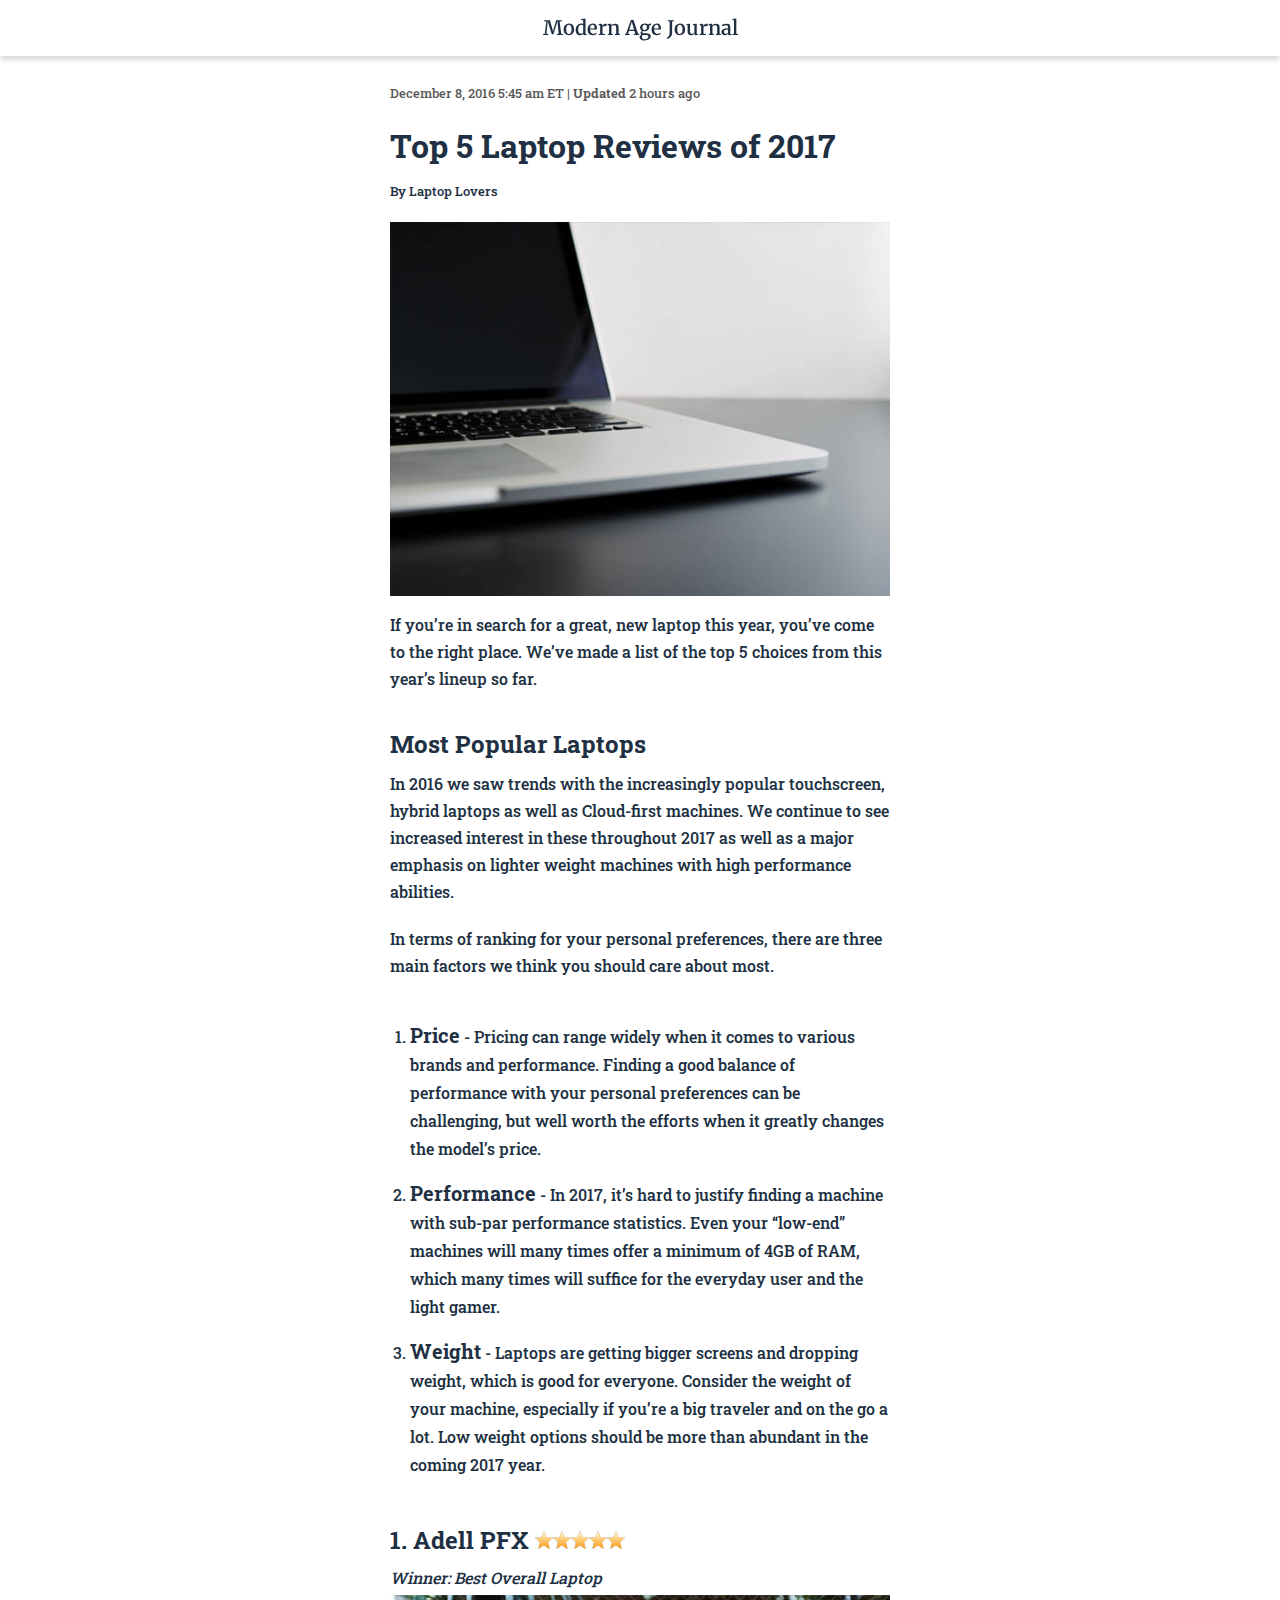
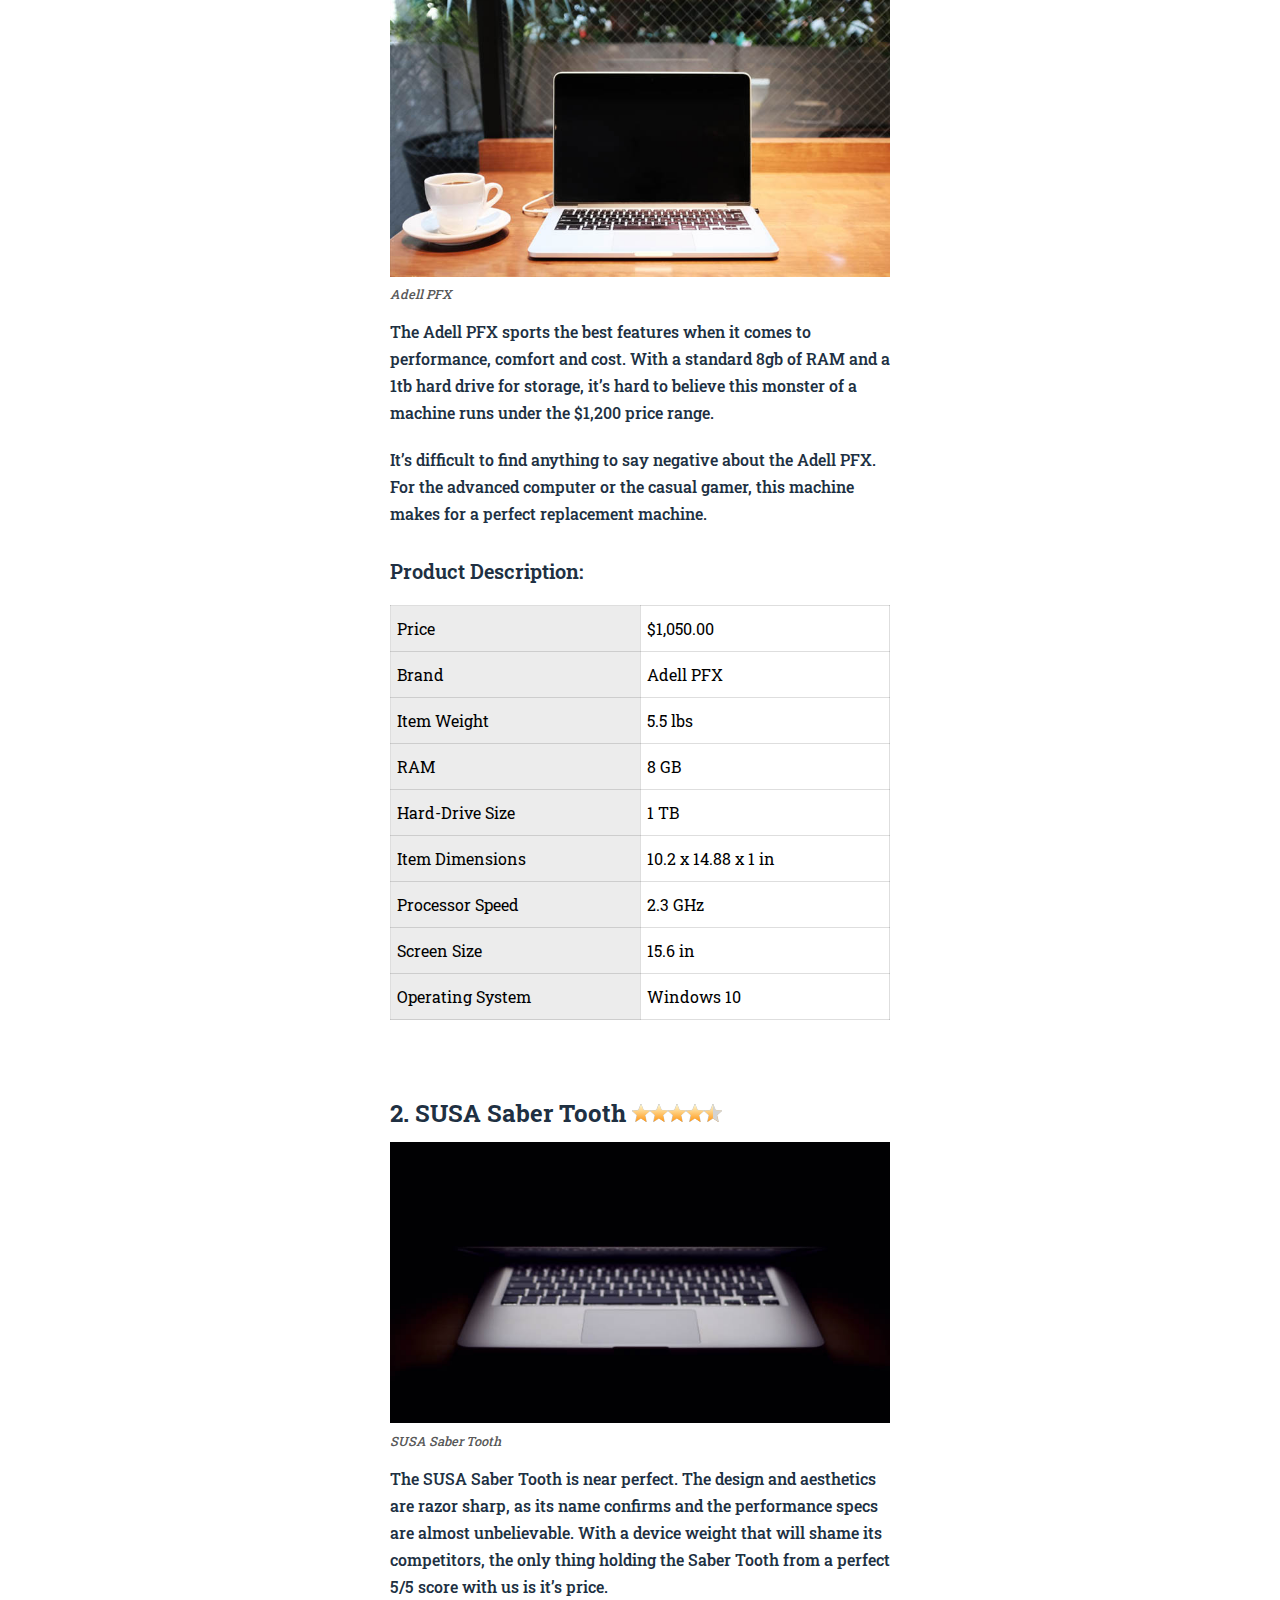
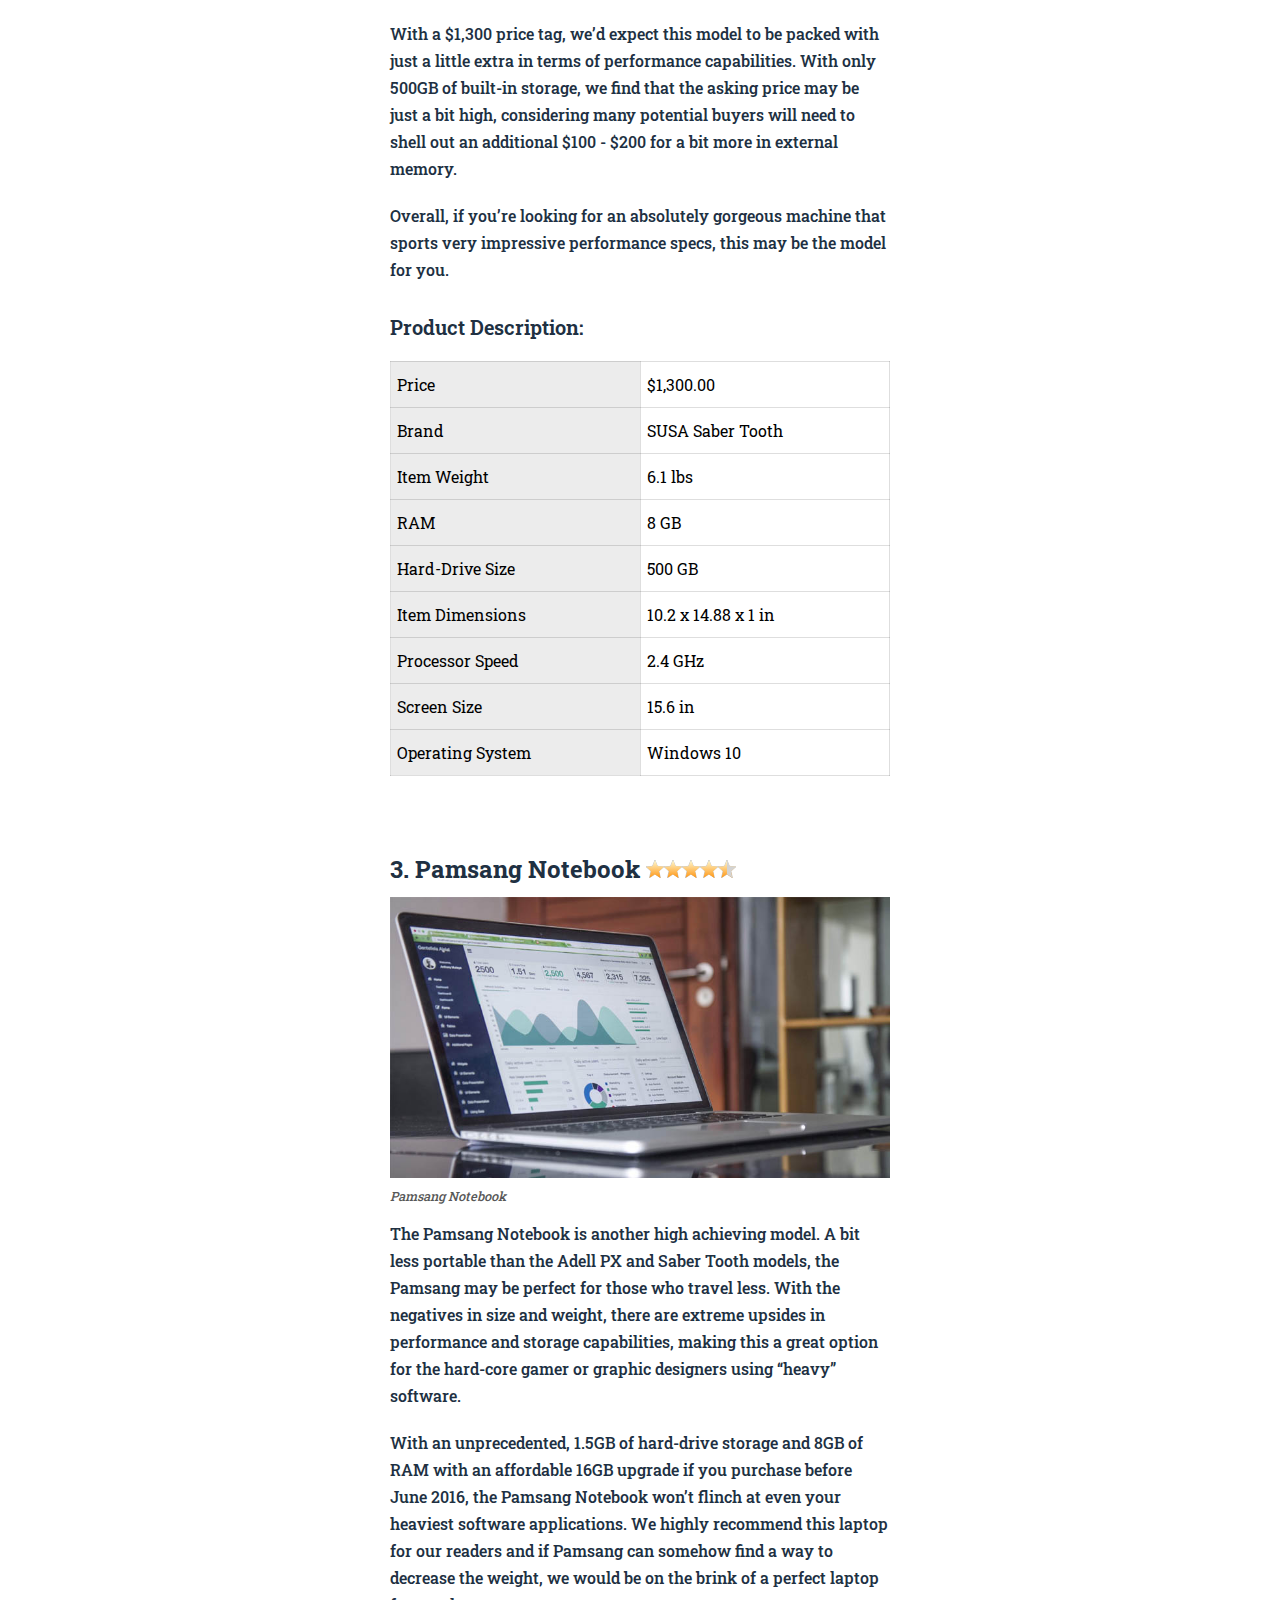
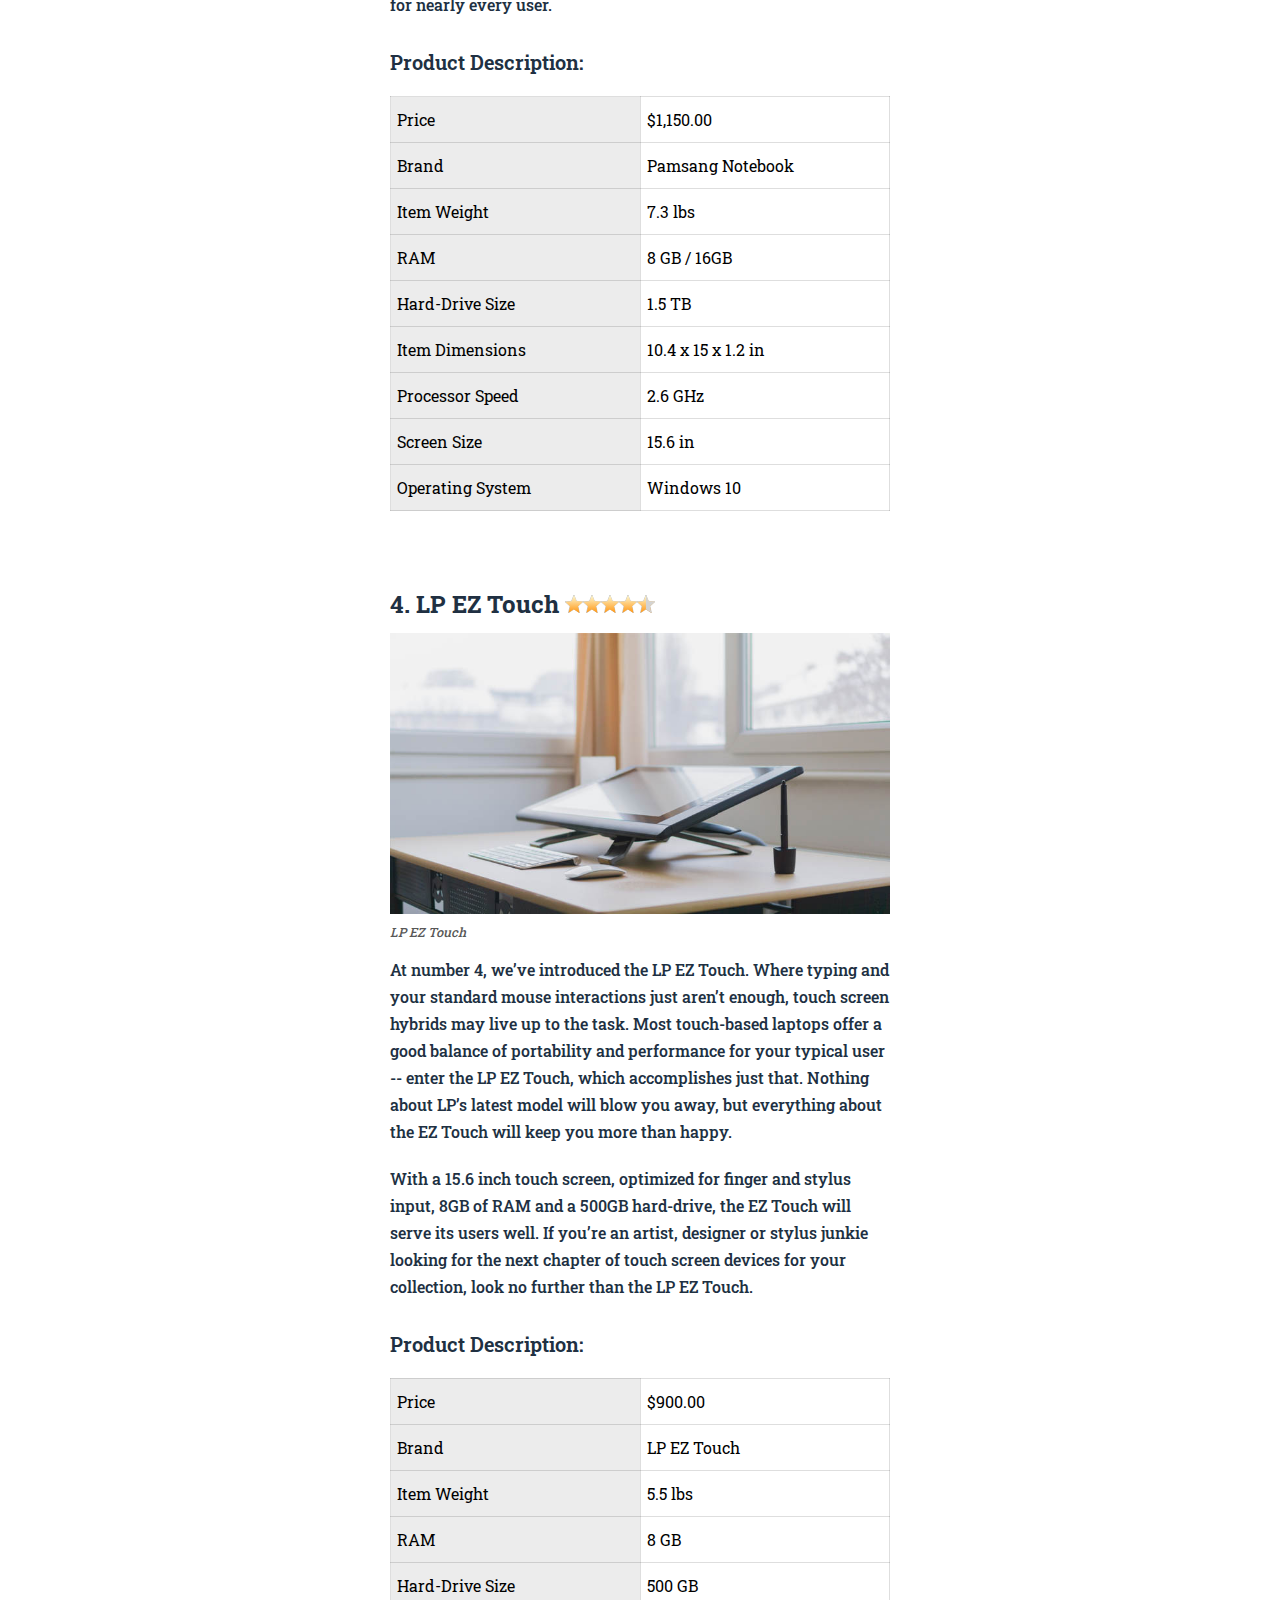
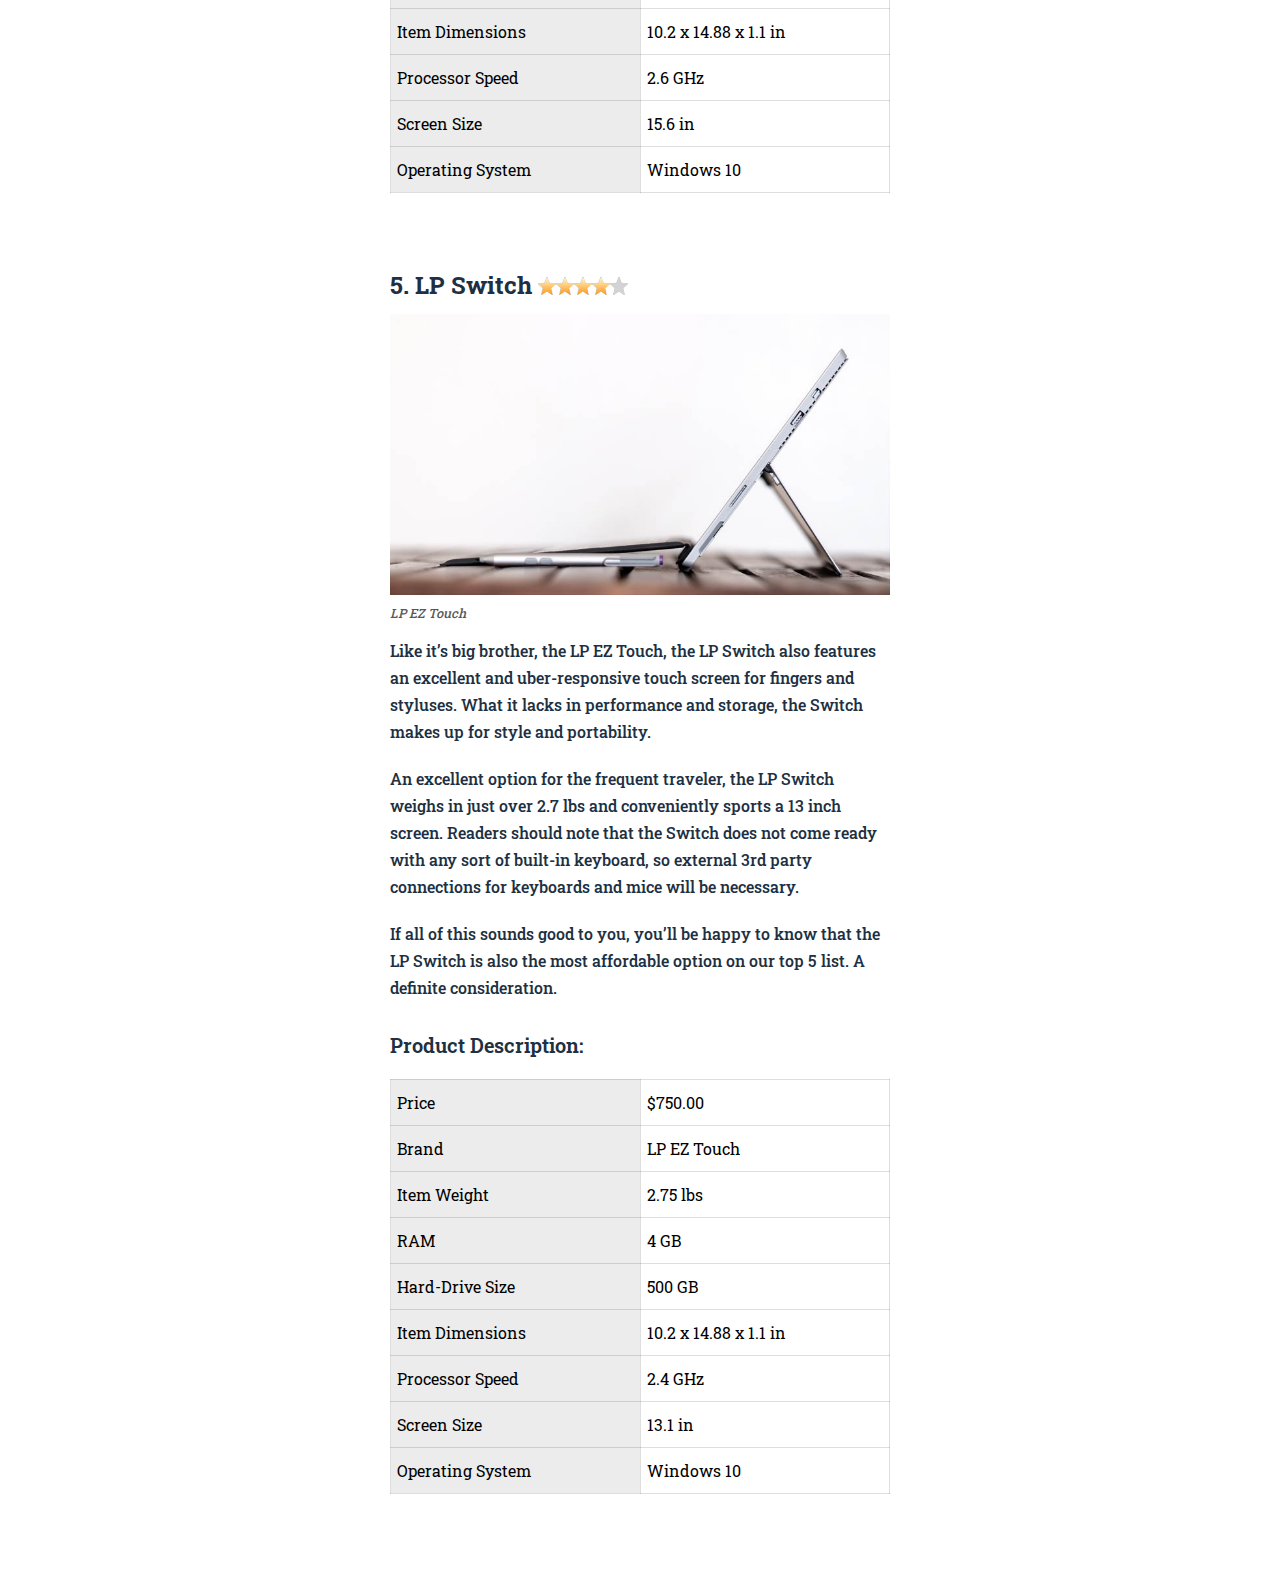
<file: user_testing/index.html>
<html>
<head>
	<title>HH</title>
	<link rel="stylesheet" type="text/css" href="style.css">
	<meta name="viewport" content="width=device-width, initial-scale=1">
	<script src="https://ajax.googleapis.com/ajax/libs/jquery/3.2.1/jquery.min.js"></script>
	<script src="script/isInViewport.min.js"></script>
	<link href="https://fonts.googleapis.com/css?family=Merriweather" rel="stylesheet">
	<link href="https://fonts.googleapis.com/css?family=Roboto+Slab:100,300,400,700" rel="stylesheet">

	<script src="script/script.js"></script>


</head>
<body>
	<header id="header">
		<div class="mui-appbar mui--appbar-line-height">
			<div class="mui-container-fluid mui--text-center">
				<span class="mui--text-title mui--visible-xs-inline-block mui--visible-sm-inline-block navTitle">Modern Age Journal</span>
			</div>
		</div>
	</header>
	<div class="content-wrap">
		
		<div class="content">
			<div class="mouseType">December 8, 2016 5:45 am ET | <strong>Updated</strong> 2 hours ago</div>
			<h1>Top 5 Laptop Reviews of 2017</h1>
			<div class="userName">By Laptop Lovers</div>

			<img src="imgs/1.jpeg" >

			<p>If you’re in search for a great, new laptop this year, you’ve come to the right place. We’ve made a list of the top 5 choices from this year’s lineup so far.</p>

			<h2>Most Popular Laptops</h2>

			<p>In 2016 we saw trends with the increasingly popular touchscreen, hybrid laptops as well as Cloud-first machines. We continue to see increased interest in these throughout 2017 as well as a major emphasis on lighter weight machines with high performance abilities.</p>

			<p>In terms of ranking for your personal preferences, there are three main factors we think you should care about most.</p>

			<ol>
				<li class="sales"><strong>Price</strong> - Pricing can range widely when it comes to various brands and performance. Finding a good balance of performance with your personal preferences can be challenging, but well worth the efforts when it greatly changes the model’s price.</li>
				<li class="sales"><strong>Performance</strong> - In 2017, it’s hard to justify finding a machine with sub-par performance statistics. Even your “low-end” machines will many times offer a minimum of 4GB of RAM, which many times will suffice for the everyday user and the light gamer.</li>
				<li class="sales"><strong>Weight</strong> - Laptops are getting bigger screens and dropping weight, which is good for everyone. Consider the weight of your machine, especially if you’re a big traveler and on the go a lot. Low weight options should be more than abundant in the coming 2017 year.</li>
			</ol>

			<h2 class="product">
				1. Adell PFX 
				<div class="star-rating">
					<img class="star-size-first" src="imgs/star.svg">
					<img class="star-size" src="imgs/star.svg">
					<img class="star-size" src="imgs/star.svg">
					<img class="star-size" src="imgs/star.svg">
					<img class="star-size" src="imgs/star.svg">
				</div>
			</h2>
			<em class="large">Winner: Best Overall Laptop</em>

			<img src="imgs/2.jpeg" >
			<a class="mouseTypeLink" href="https://unsplash.com/photos/e3hH6_pSk1g" target="_blank">Adell PFX</a>

			<p>The Adell PFX sports the best features when it comes to performance, comfort and cost. With a standard 8gb of RAM and a 1tb hard drive for storage, it’s hard to believe this monster of a machine runs under the $1,200 price range.</p>
			<p>It’s difficult to find anything to say negative about the Adell PFX. For the advanced computer or the casual gamer, this machine makes for a perfect replacement machine.
			</p>

			<h3>Product Description:</h3>
			<!-- Computer list starts here -->
			<table id="cpulist" style="width: 100%;" cellpadding="5">
				<tbody>
					<tr>
						<td class="tableFirst">Price</td>
						<td class="tableSecond">$1,050.00</td>
					</tr>
					<tr>
						<td class="tableFirst">Brand</td>
						<td class="tableSecond">Adell PFX</td>
					</tr>
					<tr>
						<td class="tableFirst">Item Weight</td>
						<td class="tableSecond">5.5 lbs</td>
					</tr>
					<tr>
						<td class="tableFirst">RAM</td>
						<td class="tableSecond">8 GB</td>
					</tr>
					<tr>
						<td class="tableFirst">Hard-Drive Size</td>
						<td class="tableSecond">1 TB</td>
					</tr>
					<tr>
						<td class="tableFirst">Item Dimensions</td>
						<td class="tableSecond">10.2 x 14.88 x 1 in</td>
					</tr>
					<tr>
						<td class="tableFirst">Processor Speed</td>
						<td class="tableSecond">2.3 GHz</td>
					</tr>
					<tr>
						<td class="tableFirst">Screen Size</td>
						<td class="tableSecond">15.6 in</td>
					</tr>
					<tr>
						<td class="tableFirst">Operating System</td>
						<td class="tableSecond">Windows 10</td>
					</tr>
				</tbody>
			</table>

            <!-- /////////////////////////////////////////////////////////
             !!!!!!!!!!!!!!!!!END 1st Computer BLOCK!!!!!!!!!!!!!!!!!!!!!!    
             ////////////////////////////////////////////////////////////// -->
            <!-- ////////////////////////////////////////////////////////////
             !!!!!!!!!!!!!!!!!START 2st Computer BLOCK!!!!!!!!!!!!!!!!!!!!!!    
             ///////////////////////////////////////////////////////////////// -->
             <h2 class="product">2. SUSA Saber Tooth <div class="star-rating">
             	<img class="star-size-first" src="imgs/star.svg"/>
             	<img class="star-size" src="imgs/star.svg"/>
             	<img class="star-size" src="imgs/star.svg"/>
             	<img class="star-size" src="imgs/star.svg"/>
             	<img class="star-size" src="imgs/star_half.svg"/>
             </div></h2>
             <!-- 1st Computer Image -->
             <img src="imgs/3.jpeg" >
             <a class="mouseTypeLink" href="https://unsplash.com/photos/j4uuKnN43_M" target="_blank">SUSA Saber Tooth</a>
             <p class="top1em">The SUSA Saber Tooth is near perfect. The design and aesthetics are razor sharp, as its name confirms and the performance specs are almost unbelievable. With a device weight that will shame its competitors, the only thing holding the Saber Tooth from a perfect 5/5 score with us is it’s price.</p>
             <p>With a $1,300 price tag, we’d expect this model to be packed with just a little extra in terms of performance capabilities. With only 500GB of built-in storage, we find that the asking price may be just a bit high, considering many potential buyers will need to shell out an additional $100 - $200 for a bit more in external memory.</p>
             <p>Overall, if you’re looking for an absolutely gorgeous machine that sports very impressive performance specs, this may be the model for you.</p>
             <h3>Product Description:</h3>
             <!-- Computer list starts here -->
             <table id="cpulist" style="width: 100%;" cellpadding="5">
             	<tbody>
             		<tr>
             			<td class="tableFirst">Price</td>
             			<td class="tableSecond">$1,300.00</td>
             		</tr>
             		<tr>
             			<td class="tableFirst">Brand</td>
             			<td class="tableSecond">SUSA Saber Tooth</td>
             		</tr>
             		<tr>
             			<td class="tableFirst">Item Weight</td>
             			<td class="tableSecond">6.1 lbs</td>
             		</tr>
             		<tr>
             			<td class="tableFirst">RAM</td>
             			<td class="tableSecond">8 GB</td>
             		</tr>
             		<tr>
             			<td class="tableFirst">Hard-Drive Size</td>
             			<td class="tableSecond">500 GB</td>
             		</tr>
             		<tr>
             			<td class="tableFirst">Item Dimensions</td>
             			<td class="tableSecond">10.2 x 14.88 x 1 in</td>
             		</tr>
             		<tr>
             			<td class="tableFirst">Processor Speed</td>
             			<td class="tableSecond">2.4 GHz</td>
             		</tr>
             		<tr>
             			<td class="tableFirst">Screen Size</td>
             			<td class="tableSecond">15.6 in</td>
             		</tr>
             		<tr>
             			<td class="tableFirst">Operating System</td>
             			<td class="tableSecond">Windows 10</td>
             		</tr>
             	</tbody>
             </table>
            <!-- /////////////////////////////////////////////////////////
             !!!!!!!!!!!!!!!!!END 2st Computer BLOCK!!!!!!!!!!!!!!!!!!!!!!    
             ////////////////////////////////////////////////////////////// -->
            <!-- ////////////////////////////////////////////////////////////
             !!!!!!!!!!!!!!!!!START 3st Computer BLOCK!!!!!!!!!!!!!!!!!!!!!!    
             ///////////////////////////////////////////////////////////////// -->
             <h2 class="product">3. Pamsang Notebook <div class="star-rating">
             	<img class="star-size-first" src="imgs/star.svg"/>
             	<img class="star-size" src="imgs/star.svg"/>
             	<img class="star-size" src="imgs/star.svg"/>
             	<img class="star-size" src="imgs/star.svg"/>
             	<img class="star-size" src="imgs/star_half.svg"/>
             </div></h2>
             <!-- 1st Computer Image -->
             <img src="imgs/4.jpeg" >
             <a class="mouseTypeLink" href="https://unsplash.com/photos/hpjSkU2UYSU" target="_blank">Pamsang Notebook</a>
             <p class="top1em">The Pamsang Notebook is another high achieving model. A bit less portable than the Adell PX and Saber Tooth models, the Pamsang may be perfect for those who travel less. With the negatives in size and weight, there are extreme upsides in performance and storage capabilities, making this a great option for the hard-core gamer or graphic designers using “heavy” software.</p>
             <p>With an unprecedented, 1.5GB of hard-drive storage and 8GB of RAM with an affordable 16GB upgrade if you purchase before June 2016, the Pamsang Notebook won’t flinch at even your heaviest software applications. We highly recommend this laptop for our readers and if Pamsang can somehow find a way to decrease the weight, we would be on the brink of a perfect laptop for nearly every user.
             </p>
             <h3>Product Description:</h3>
             <!-- Computer list starts here -->
             <table id="cpulist" style="width: 100%;" cellpadding="5" style="margin-bottom:1.5em;">
             	<tbody>
             		<tr>
             			<td class="tableFirst">Price</td>
             			<td class="tableSecond">$1,150.00</td>
             		</tr>
             		<tr>
             			<td class="tableFirst">Brand</td>
             			<td class="tableSecond">Pamsang Notebook</td>
             		</tr>
             		<tr>
             			<td class="tableFirst">Item Weight</td>
             			<td class="tableSecond">7.3 lbs</td>
             		</tr>
             		<tr>
             			<td class="tableFirst">RAM</td>
             			<td class="tableSecond">8 GB / 16GB</td>
             		</tr>
             		<tr>
             			<td class="tableFirst">Hard-Drive Size</td>
             			<td class="tableSecond">1.5 TB</td>
             		</tr>
             		<tr>
             			<td class="tableFirst">Item Dimensions</td>
             			<td class="tableSecond">10.4 x 15 x 1.2 in</td>
             		</tr>
             		<tr>
             			<td class="tableFirst">Processor Speed</td>
             			<td class="tableSecond">2.6 GHz</td>
             		</tr>
             		<tr>
             			<td class="tableFirst">Screen Size</td>
             			<td class="tableSecond">15.6 in</td>
             		</tr>
             		<tr>
             			<td class="tableFirst">Operating System</td>
             			<td class="tableSecond">Windows 10</td>
             		</tr>
             	</tbody>
             </table>






             <div class="video_wrapper">
	                 <script src='https://displayads-formats.googleusercontent.com/ads/preview/content.js?creativeId=241416842765&client=previewHarness&obfuscatedCustomerId=7163677637&sig=ACiVB_x5ZA-w3f9HzG050X5INY06LE6l2w'></script>
	         </div>
       
			<!-- ////////////////////////////////////////////////////////////
             !!!!!!!!!!!!!!!!!START 4st Computer BLOCK!!!!!!!!!!!!!!!!!!!!!!    
             ///////////////////////////////////////////////////////////////// -->
             <h2 class="product">4. LP EZ Touch <div class="star-rating">
             	<img class="star-size-first" src="imgs/star.svg"/>
             	<img class="star-size" src="imgs/star.svg"/>
             	<img class="star-size" src="imgs/star.svg"/>
             	<img class="star-size" src="imgs/star.svg"/>
             	<img class="star-size" src="imgs/star_half.svg"/>
             </div></h2>
             <!-- 1st Computer Image -->
             <img src="imgs/5.jpeg" >
             <a class="mouseTypeLink" href="https://unsplash.com/photos/l1xuT0eR56E" target="_blank">LP EZ Touch</a>
             <p class="top1em">At number 4, we’ve introduced the LP EZ Touch. Where typing and your standard mouse interactions just aren’t enough, touch screen hybrids may live up to the task. Most touch-based laptops offer a good balance of portability and performance for your typical user -- enter the LP EZ Touch, which accomplishes just that. Nothing about LP’s latest model will blow you away, but everything about the EZ Touch will keep you more than happy.</p>
             <p>With a 15.6 inch touch screen, optimized for finger and stylus input, 8GB of RAM and a 500GB hard-drive, the EZ Touch will serve its users well. If you’re an artist, designer or stylus junkie looking for the next chapter of touch screen devices for your collection, look no further than the LP EZ Touch.
             </p>
             <h3>Product Description:</h3>
             <!-- Computer list starts here -->
             <table id="cpulist" style="width: 100%;" cellpadding="5">
             	<tbody>
             		<tr>
             			<td class="tableFirst">Price</td>
             			<td class="tableSecond">$900.00</td>
             		</tr>
             		<tr>
             			<td class="tableFirst">Brand</td>
             			<td class="tableSecond">LP EZ Touch</td>
             		</tr>
             		<tr>
             			<td class="tableFirst">Item Weight</td>
             			<td class="tableSecond">5.5 lbs</td>
             		</tr>
             		<tr>
             			<td class="tableFirst">RAM</td>
             			<td class="tableSecond">8 GB</td>
             		</tr>
             		<tr>
             			<td class="tableFirst">Hard-Drive Size</td>
             			<td class="tableSecond">500 GB</td>
             		</tr>
             		<tr>
             			<td class="tableFirst">Item Dimensions</td>
             			<td class="tableSecond">10.2 x 14.88 x 1.1 in</td>
             		</tr>
             		<tr>
             			<td class="tableFirst">Processor Speed</td>
             			<td class="tableSecond">2.6 GHz</td>
             		</tr>
             		<tr>
             			<td class="tableFirst">Screen Size</td>
             			<td class="tableSecond">15.6 in</td>
             		</tr>
             		<tr>
             			<td class="tableFirst">Operating System</td>
             			<td class="tableSecond">Windows 10</td>
             		</tr>
             	</tbody>
             </table>
                <!-- /////////////////////////////////////////////////////////
             !!!!!!!!!!!!!!!!!END 4st Computer BLOCK!!!!!!!!!!!!!!!!!!!!!!    
             ////////////////////////////////////////////////////////////// -->
                <!-- ////////////////////////////////////////////////////////////
             !!!!!!!!!!!!!!!!!START 5st Computer BLOCK!!!!!!!!!!!!!!!!!!!!!!    
             ///////////////////////////////////////////////////////////////// -->
             <h2 class="product">5. LP Switch  <div class="star-rating">
             	<img class="star-size-first" src="imgs/star.svg"/>
             	<img class="star-size" src="imgs/star.svg"/>
             	<img class="star-size" src="imgs/star.svg"/>
             	<img class="star-size" src="imgs/star.svg"/>
             	<img class="star-size" src="imgs/star_empty.svg"/>
             </div></h2>
             <!-- 1st Computer Image -->
             <img src="imgs/6.jpeg" >
             <a class="mouseTypeLink" href="https://unsplash.com/photos/l1xuT0eR56E" target="_blank">LP EZ Touch</a>
             <p class="top1em">Like it’s big brother, the LP EZ Touch, the LP Switch also features an excellent and uber-responsive touch screen for fingers and styluses. What it lacks in performance and storage, the Switch makes up for style and portability.</p>
             <p>An excellent option for the frequent traveler, the LP Switch weighs in just over 2.7 lbs and conveniently sports a 13 inch screen. Readers should note that the Switch does not come ready with any sort of built-in keyboard, so external 3rd party connections for keyboards and mice will be necessary.</p>
             <p>If all of this sounds good to you, you’ll be happy to know that the LP Switch is also the most affordable option on our top 5 list. A definite consideration.
             </p>
             <h3>Product Description:</h3>
             <!-- Computer list starts here -->
             <table id="cpulist" style="width: 100%;" cellpadding="5">
             	<tbody>
             		<tr>
             			<td class="tableFirst">Price</td>
             			<td class="tableSecond">$750.00</td>
             		</tr>
             		<tr>
             			<td class="tableFirst">Brand</td>
             			<td class="tableSecond">LP EZ Touch</td>
             		</tr>
             		<tr>
             			<td class="tableFirst">Item Weight</td>
             			<td class="tableSecond">2.75 lbs</td>
             		</tr>
             		<tr>
             			<td class="tableFirst">RAM</td>
             			<td class="tableSecond">4 GB</td>
             		</tr>
             		<tr>
             			<td class="tableFirst">Hard-Drive Size</td>
             			<td class="tableSecond">500 GB</td>
             		</tr>
             		<tr>
             			<td class="tableFirst">Item Dimensions</td>
             			<td class="tableSecond">10.2 x 14.88 x 1.1 in</td>
             		</tr>
             		<tr>
             			<td class="tableFirst">Processor Speed</td>
             			<td class="tableSecond">2.4 GHz</td>
             		</tr>
             		<tr>
             			<td class="tableFirst">Screen Size</td>
             			<td class="tableSecond">13.1 in</td>
             		</tr>
             		<tr>
             			<td class="tableFirst">Operating System</td>
             			<td class="tableSecond">Windows 10</td>
             		</tr>
             	</tbody>
             </table>
                <!-- /////////////////////////////////////////////////////////
             !!!!!!!!!!!!!!!!!END 5st Computer BLOCK!!!!!!!!!!!!!!!!!!!!!!    
             ////////////////////////////////////////////////////////////// -->

             <hr>
         </div>

     </div>

 </body>
 </html>
</file>
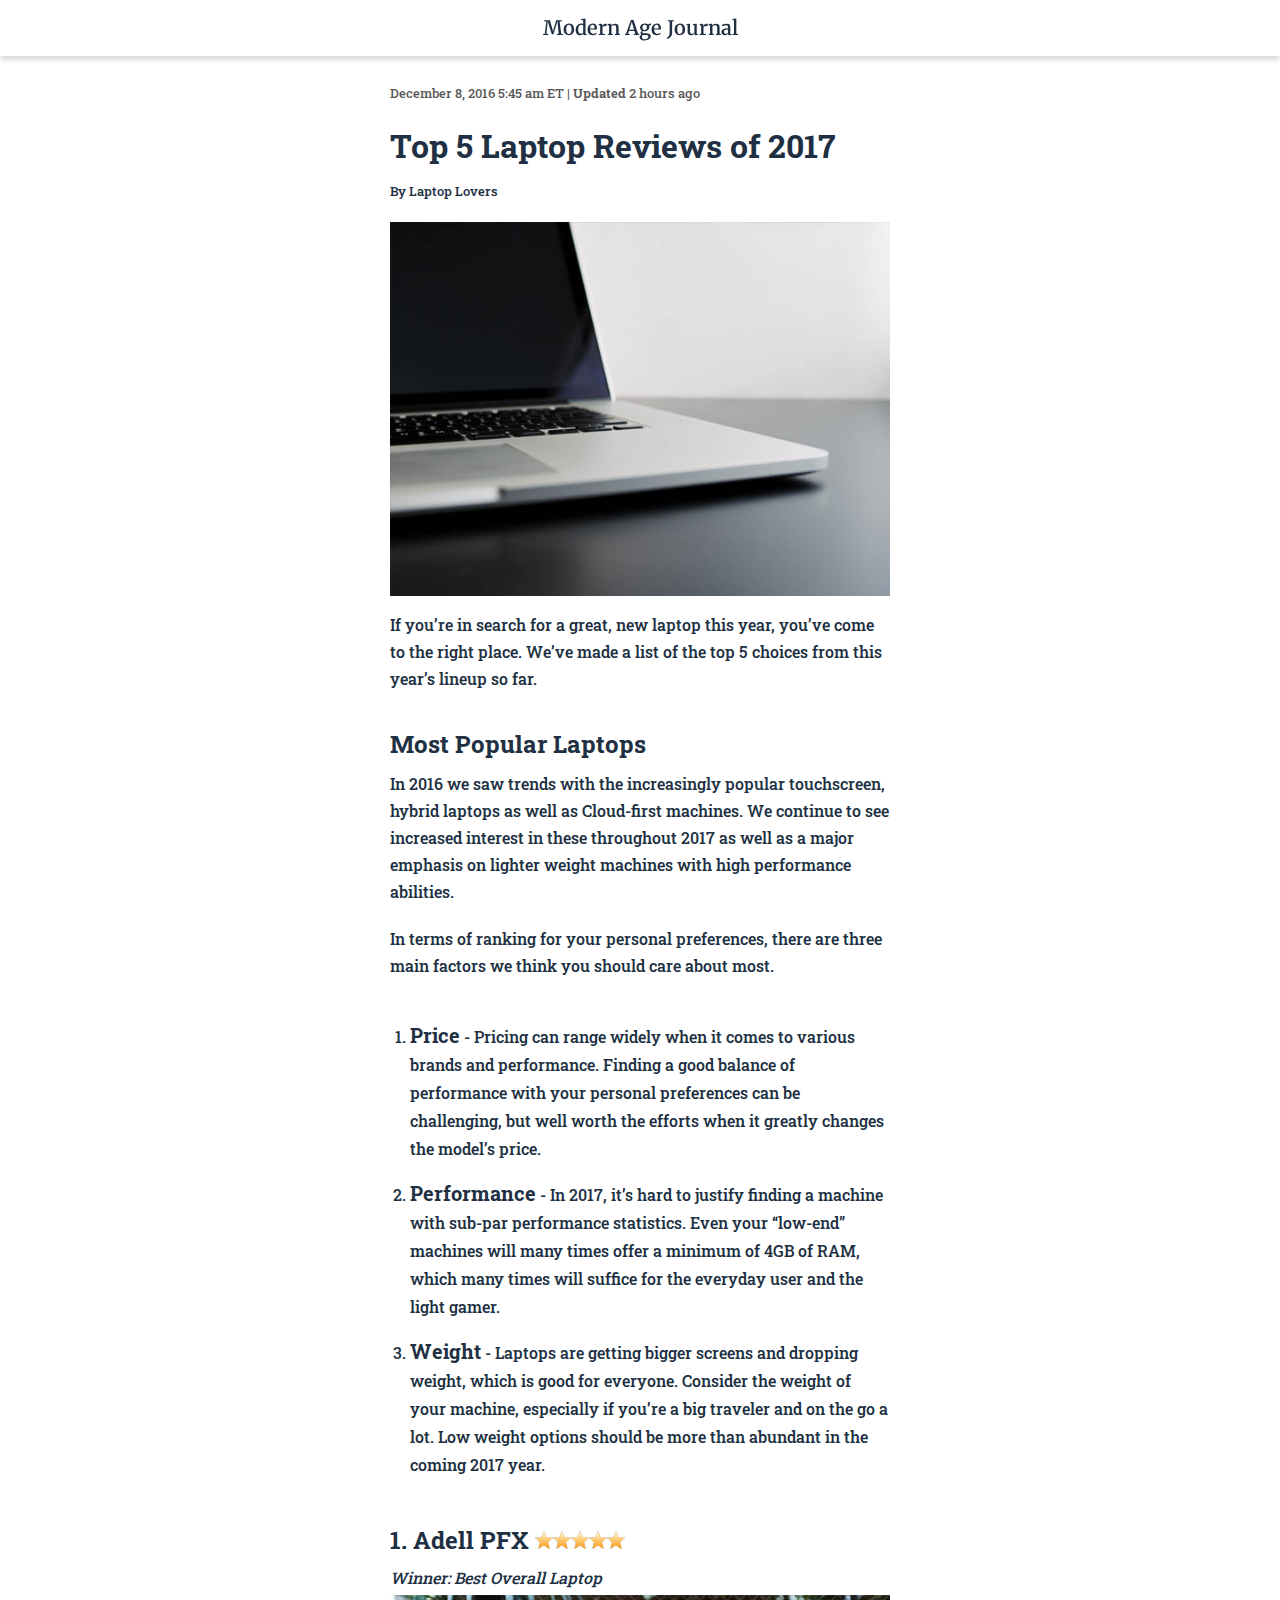
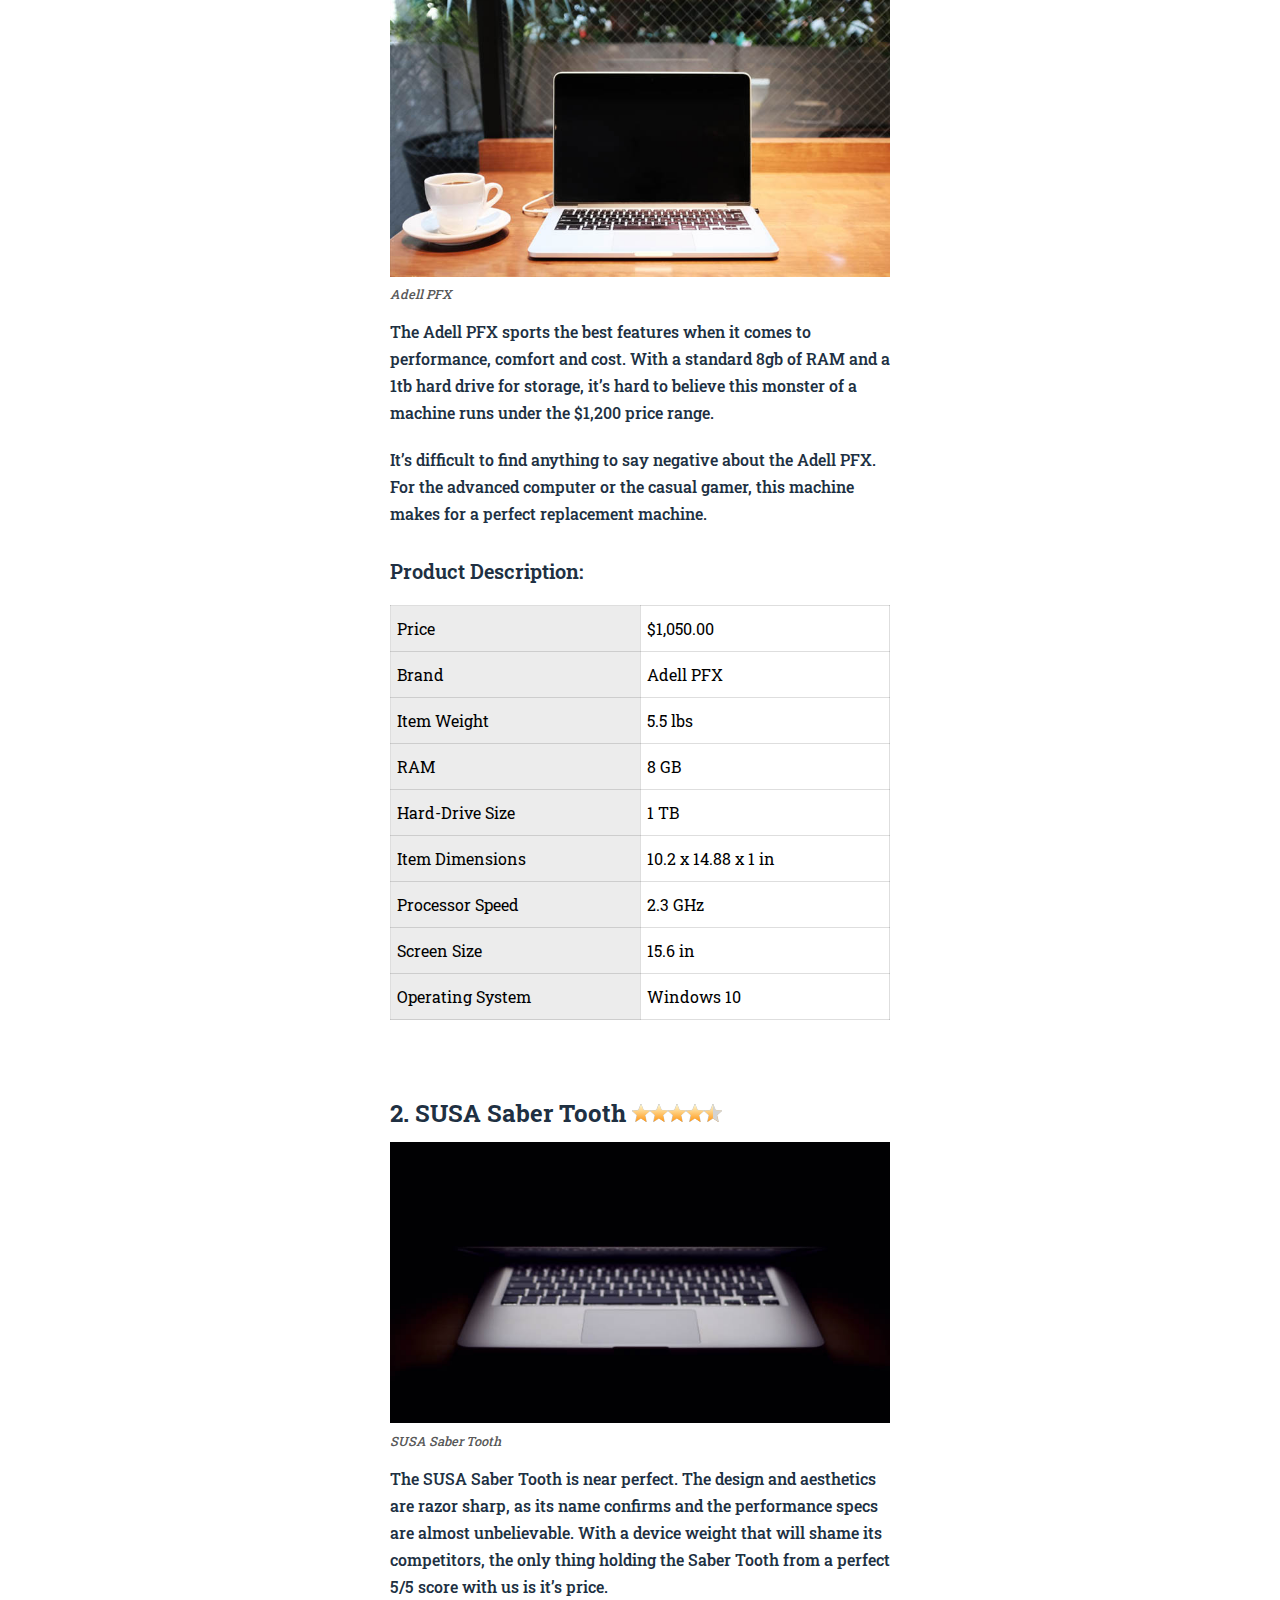
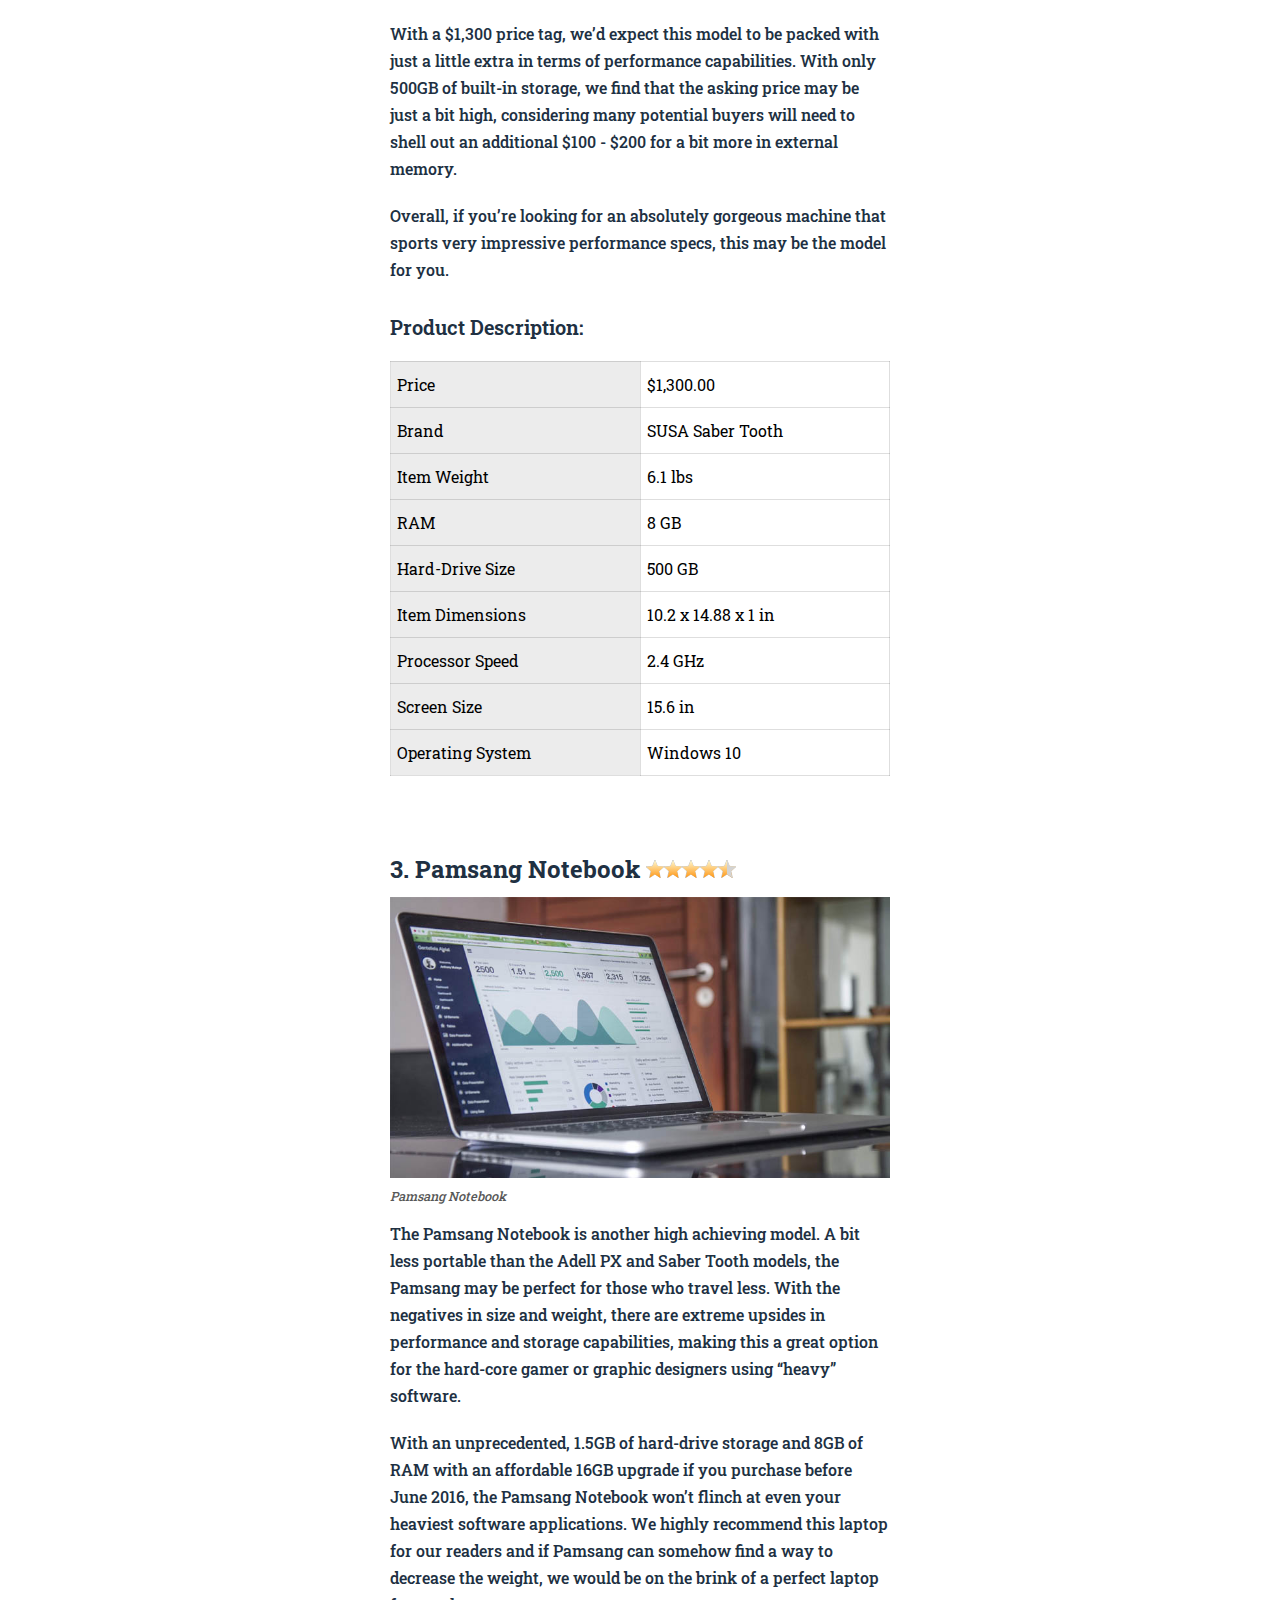
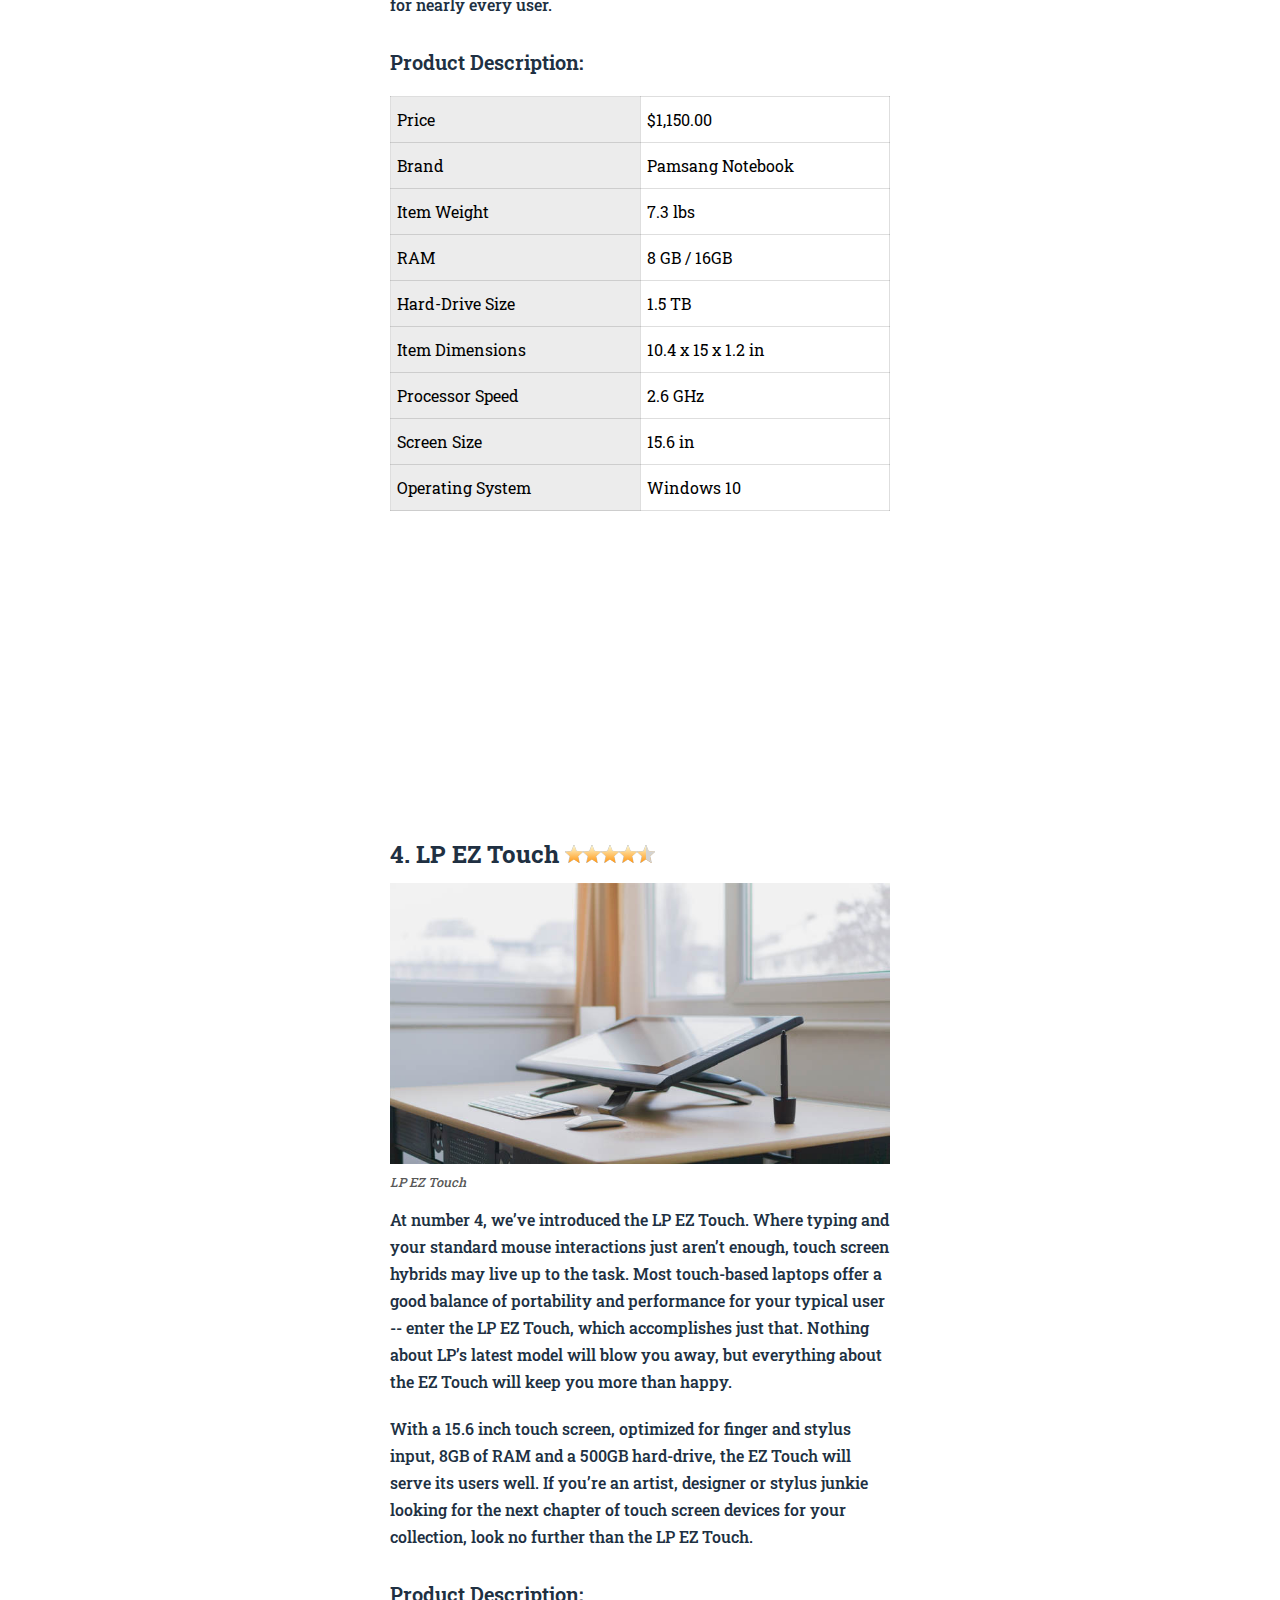
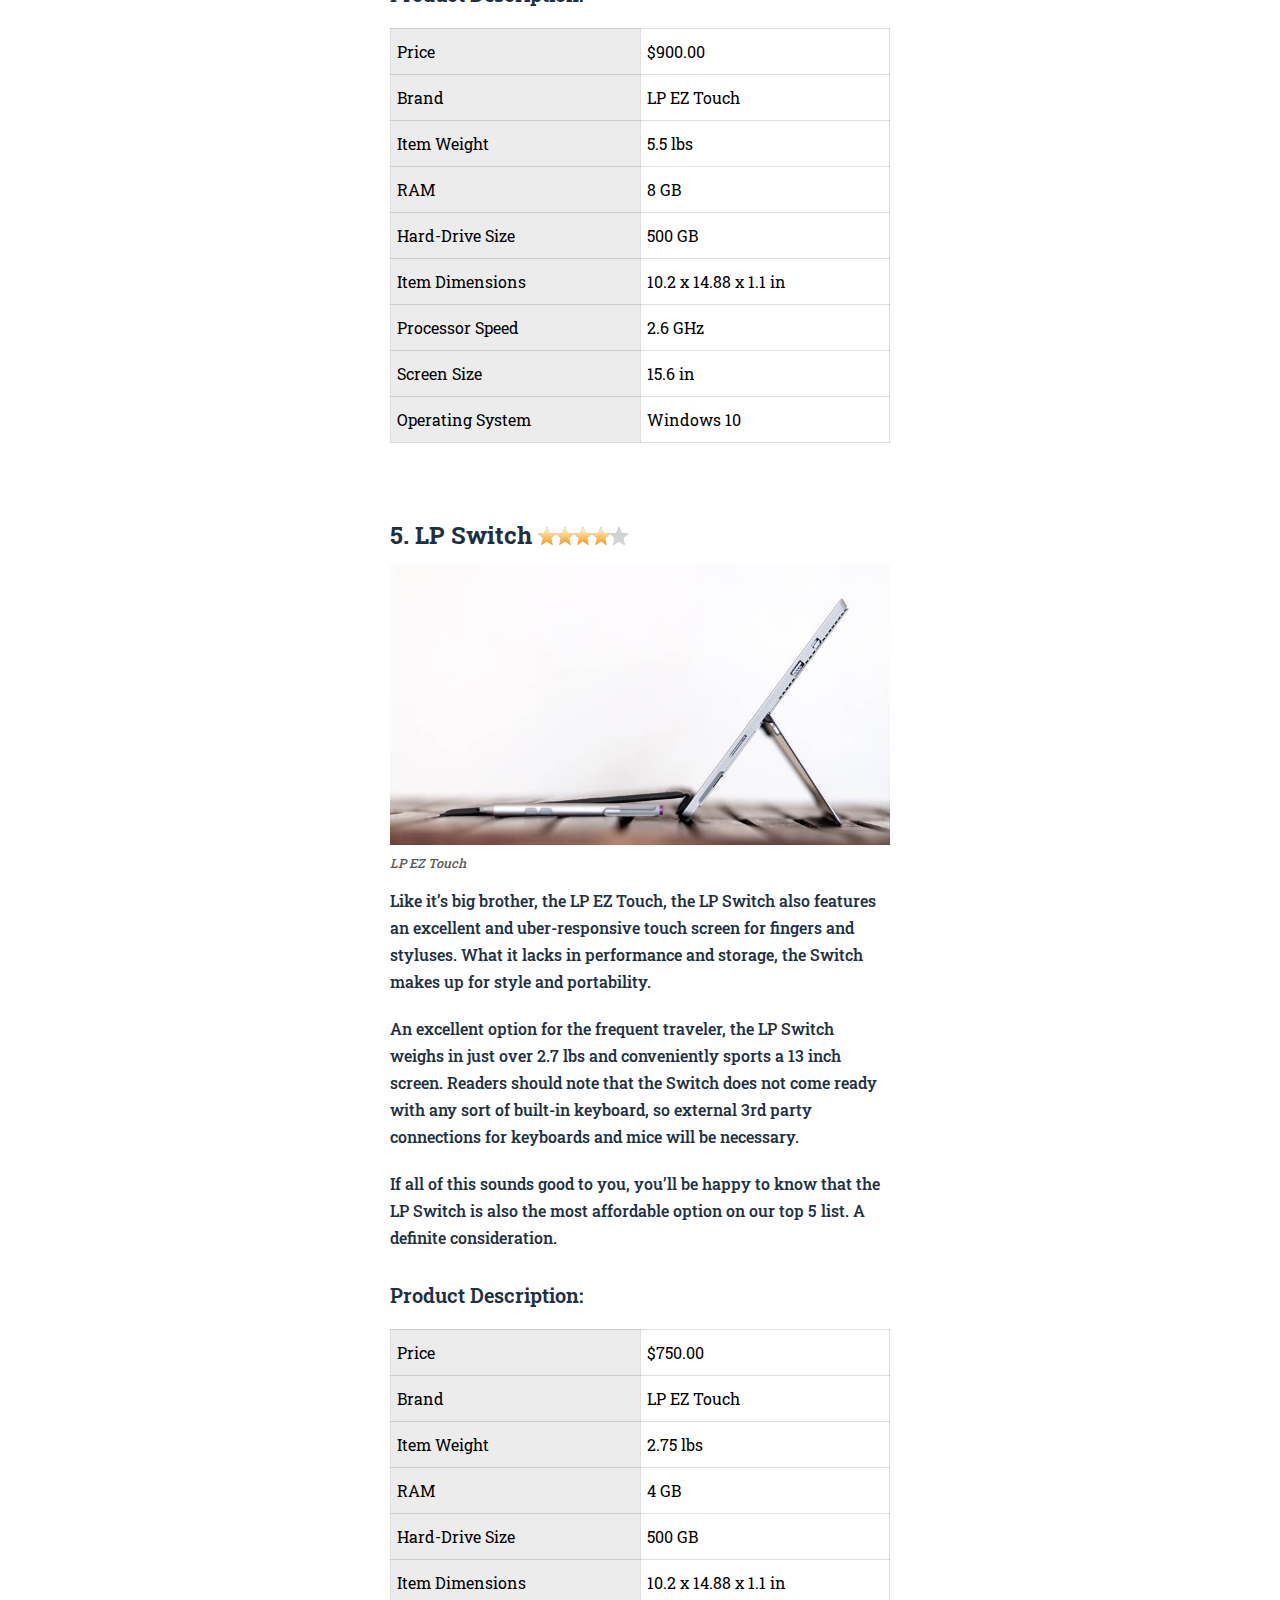
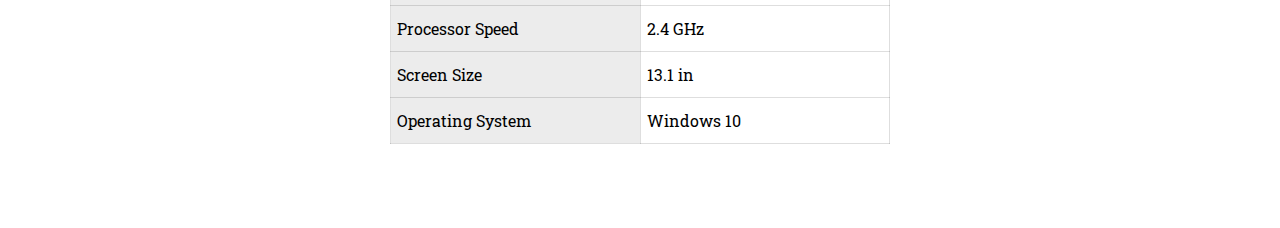
<file: user_testing1/index.html>
<html>
<head>
	<title>HH</title>
	<link rel="stylesheet" type="text/css" href="style.css">
	<meta name="viewport" content="width=device-width, initial-scale=1">
	<script src="https://ajax.googleapis.com/ajax/libs/jquery/3.2.1/jquery.min.js"></script>
	<script src="script/isInViewport.min.js"></script>
	<link href="https://fonts.googleapis.com/css?family=Merriweather" rel="stylesheet">
	<link href="https://fonts.googleapis.com/css?family=Roboto+Slab:100,300,400,700" rel="stylesheet">

	<script src="script/script.js"></script>


</head>
<body>
	<header id="header">
		<div class="mui-appbar mui--appbar-line-height">
			<div class="mui-container-fluid mui--text-center">
				<span class="mui--text-title mui--visible-xs-inline-block mui--visible-sm-inline-block navTitle">Modern Age Journal</span>
			</div>
		</div>
	</header>
	<div class="content-wrap">
		
		<div class="content">
			<div class="mouseType">December 8, 2016 5:45 am ET | <strong>Updated</strong> 2 hours ago</div>
			<h1>Top 5 Laptop Reviews of 2017</h1>
			<div class="userName">By Laptop Lovers</div>

			<img src="imgs/1.jpeg" >

			<p>If you’re in search for a great, new laptop this year, you’ve come to the right place. We’ve made a list of the top 5 choices from this year’s lineup so far.</p>

			<h2>Most Popular Laptops</h2>

			<p>In 2016 we saw trends with the increasingly popular touchscreen, hybrid laptops as well as Cloud-first machines. We continue to see increased interest in these throughout 2017 as well as a major emphasis on lighter weight machines with high performance abilities.</p>

			<p>In terms of ranking for your personal preferences, there are three main factors we think you should care about most.</p>

			<ol>
				<li class="sales"><strong>Price</strong> - Pricing can range widely when it comes to various brands and performance. Finding a good balance of performance with your personal preferences can be challenging, but well worth the efforts when it greatly changes the model’s price.</li>
				<li class="sales"><strong>Performance</strong> - In 2017, it’s hard to justify finding a machine with sub-par performance statistics. Even your “low-end” machines will many times offer a minimum of 4GB of RAM, which many times will suffice for the everyday user and the light gamer.</li>
				<li class="sales"><strong>Weight</strong> - Laptops are getting bigger screens and dropping weight, which is good for everyone. Consider the weight of your machine, especially if you’re a big traveler and on the go a lot. Low weight options should be more than abundant in the coming 2017 year.</li>
			</ol>

			<h2 class="product">
				1. Adell PFX 
				<div class="star-rating">
					<img class="star-size-first" src="imgs/star.svg">
					<img class="star-size" src="imgs/star.svg">
					<img class="star-size" src="imgs/star.svg">
					<img class="star-size" src="imgs/star.svg">
					<img class="star-size" src="imgs/star.svg">
				</div>
			</h2>
			<em class="large">Winner: Best Overall Laptop</em>

			<img src="imgs/2.jpeg" >
			<a class="mouseTypeLink" href="https://unsplash.com/photos/e3hH6_pSk1g" target="_blank">Adell PFX</a>

			<p>The Adell PFX sports the best features when it comes to performance, comfort and cost. With a standard 8gb of RAM and a 1tb hard drive for storage, it’s hard to believe this monster of a machine runs under the $1,200 price range.</p>
			<p>It’s difficult to find anything to say negative about the Adell PFX. For the advanced computer or the casual gamer, this machine makes for a perfect replacement machine.
			</p>

			<h3>Product Description:</h3>
			<!-- Computer list starts here -->
			<table id="cpulist" style="width: 100%;" cellpadding="5">
				<tbody>
					<tr>
						<td class="tableFirst">Price</td>
						<td class="tableSecond">$1,050.00</td>
					</tr>
					<tr>
						<td class="tableFirst">Brand</td>
						<td class="tableSecond">Adell PFX</td>
					</tr>
					<tr>
						<td class="tableFirst">Item Weight</td>
						<td class="tableSecond">5.5 lbs</td>
					</tr>
					<tr>
						<td class="tableFirst">RAM</td>
						<td class="tableSecond">8 GB</td>
					</tr>
					<tr>
						<td class="tableFirst">Hard-Drive Size</td>
						<td class="tableSecond">1 TB</td>
					</tr>
					<tr>
						<td class="tableFirst">Item Dimensions</td>
						<td class="tableSecond">10.2 x 14.88 x 1 in</td>
					</tr>
					<tr>
						<td class="tableFirst">Processor Speed</td>
						<td class="tableSecond">2.3 GHz</td>
					</tr>
					<tr>
						<td class="tableFirst">Screen Size</td>
						<td class="tableSecond">15.6 in</td>
					</tr>
					<tr>
						<td class="tableFirst">Operating System</td>
						<td class="tableSecond">Windows 10</td>
					</tr>
				</tbody>
			</table>

            <!-- /////////////////////////////////////////////////////////
             !!!!!!!!!!!!!!!!!END 1st Computer BLOCK!!!!!!!!!!!!!!!!!!!!!!    
             ////////////////////////////////////////////////////////////// -->
            <!-- ////////////////////////////////////////////////////////////
             !!!!!!!!!!!!!!!!!START 2st Computer BLOCK!!!!!!!!!!!!!!!!!!!!!!    
             ///////////////////////////////////////////////////////////////// -->
             <h2 class="product">2. SUSA Saber Tooth <div class="star-rating">
             	<img class="star-size-first" src="imgs/star.svg"/>
             	<img class="star-size" src="imgs/star.svg"/>
             	<img class="star-size" src="imgs/star.svg"/>
             	<img class="star-size" src="imgs/star.svg"/>
             	<img class="star-size" src="imgs/star_half.svg"/>
             </div></h2>
             <!-- 1st Computer Image -->
             <img src="imgs/3.jpeg" >
             <a class="mouseTypeLink" href="https://unsplash.com/photos/j4uuKnN43_M" target="_blank">SUSA Saber Tooth</a>
             <p class="top1em">The SUSA Saber Tooth is near perfect. The design and aesthetics are razor sharp, as its name confirms and the performance specs are almost unbelievable. With a device weight that will shame its competitors, the only thing holding the Saber Tooth from a perfect 5/5 score with us is it’s price.</p>
             <p>With a $1,300 price tag, we’d expect this model to be packed with just a little extra in terms of performance capabilities. With only 500GB of built-in storage, we find that the asking price may be just a bit high, considering many potential buyers will need to shell out an additional $100 - $200 for a bit more in external memory.</p>
             <p>Overall, if you’re looking for an absolutely gorgeous machine that sports very impressive performance specs, this may be the model for you.</p>
             <h3>Product Description:</h3>
             <!-- Computer list starts here -->
             <table id="cpulist" style="width: 100%;" cellpadding="5">
             	<tbody>
             		<tr>
             			<td class="tableFirst">Price</td>
             			<td class="tableSecond">$1,300.00</td>
             		</tr>
             		<tr>
             			<td class="tableFirst">Brand</td>
             			<td class="tableSecond">SUSA Saber Tooth</td>
             		</tr>
             		<tr>
             			<td class="tableFirst">Item Weight</td>
             			<td class="tableSecond">6.1 lbs</td>
             		</tr>
             		<tr>
             			<td class="tableFirst">RAM</td>
             			<td class="tableSecond">8 GB</td>
             		</tr>
             		<tr>
             			<td class="tableFirst">Hard-Drive Size</td>
             			<td class="tableSecond">500 GB</td>
             		</tr>
             		<tr>
             			<td class="tableFirst">Item Dimensions</td>
             			<td class="tableSecond">10.2 x 14.88 x 1 in</td>
             		</tr>
             		<tr>
             			<td class="tableFirst">Processor Speed</td>
             			<td class="tableSecond">2.4 GHz</td>
             		</tr>
             		<tr>
             			<td class="tableFirst">Screen Size</td>
             			<td class="tableSecond">15.6 in</td>
             		</tr>
             		<tr>
             			<td class="tableFirst">Operating System</td>
             			<td class="tableSecond">Windows 10</td>
             		</tr>
             	</tbody>
             </table>
            <!-- /////////////////////////////////////////////////////////
             !!!!!!!!!!!!!!!!!END 2st Computer BLOCK!!!!!!!!!!!!!!!!!!!!!!    
             ////////////////////////////////////////////////////////////// -->
            <!-- ////////////////////////////////////////////////////////////
             !!!!!!!!!!!!!!!!!START 3st Computer BLOCK!!!!!!!!!!!!!!!!!!!!!!    
             ///////////////////////////////////////////////////////////////// -->
             <h2 class="product">3. Pamsang Notebook <div class="star-rating">
             	<img class="star-size-first" src="imgs/star.svg"/>
             	<img class="star-size" src="imgs/star.svg"/>
             	<img class="star-size" src="imgs/star.svg"/>
             	<img class="star-size" src="imgs/star.svg"/>
             	<img class="star-size" src="imgs/star_half.svg"/>
             </div></h2>
             <!-- 1st Computer Image -->
             <img src="imgs/4.jpeg" >
             <a class="mouseTypeLink" href="https://unsplash.com/photos/hpjSkU2UYSU" target="_blank">Pamsang Notebook</a>
             <p class="top1em">The Pamsang Notebook is another high achieving model. A bit less portable than the Adell PX and Saber Tooth models, the Pamsang may be perfect for those who travel less. With the negatives in size and weight, there are extreme upsides in performance and storage capabilities, making this a great option for the hard-core gamer or graphic designers using “heavy” software.</p>
             <p>With an unprecedented, 1.5GB of hard-drive storage and 8GB of RAM with an affordable 16GB upgrade if you purchase before June 2016, the Pamsang Notebook won’t flinch at even your heaviest software applications. We highly recommend this laptop for our readers and if Pamsang can somehow find a way to decrease the weight, we would be on the brink of a perfect laptop for nearly every user.
             </p>
             <h3>Product Description:</h3>
             <!-- Computer list starts here -->
             <table id="cpulist" style="width: 100%;" cellpadding="5" style="margin-bottom:1.5em;">
             	<tbody>
             		<tr>
             			<td class="tableFirst">Price</td>
             			<td class="tableSecond">$1,150.00</td>
             		</tr>
             		<tr>
             			<td class="tableFirst">Brand</td>
             			<td class="tableSecond">Pamsang Notebook</td>
             		</tr>
             		<tr>
             			<td class="tableFirst">Item Weight</td>
             			<td class="tableSecond">7.3 lbs</td>
             		</tr>
             		<tr>
             			<td class="tableFirst">RAM</td>
             			<td class="tableSecond">8 GB / 16GB</td>
             		</tr>
             		<tr>
             			<td class="tableFirst">Hard-Drive Size</td>
             			<td class="tableSecond">1.5 TB</td>
             		</tr>
             		<tr>
             			<td class="tableFirst">Item Dimensions</td>
             			<td class="tableSecond">10.4 x 15 x 1.2 in</td>
             		</tr>
             		<tr>
             			<td class="tableFirst">Processor Speed</td>
             			<td class="tableSecond">2.6 GHz</td>
             		</tr>
             		<tr>
             			<td class="tableFirst">Screen Size</td>
             			<td class="tableSecond">15.6 in</td>
             		</tr>
             		<tr>
             			<td class="tableFirst">Operating System</td>
             			<td class="tableSecond">Windows 10</td>
             		</tr>
             	</tbody>
             </table>

             <div class="video_wrapper">
               <div style="height:250px;width:300px;margin-right:auto;margin-left:auto">
	             <iframe src="content.html?client=previewHarness&amp;obfuscatedCustomerId=7163677637&amp;creativeId=241416842765&amp;hl=en_US&amp;suppressHtmlExpansion=true&amp;width=300&amp;height=250&amp;sig=ACiVB_wDD8VUsZ5IelO8g_nRnK4a3nuakA&amp;xpc=ZZ3bNRsQ8D&amp;" width="300" height="250" frameborder="0" scrolling="no" marginheight="0" marginwidth="0" allowfullscreen="true"></iframe>
               </div>
	           </div>
       
			<!-- ////////////////////////////////////////////////////////////
             !!!!!!!!!!!!!!!!!START 4st Computer BLOCK!!!!!!!!!!!!!!!!!!!!!!    
             ///////////////////////////////////////////////////////////////// -->
             <h2 class="product">4. LP EZ Touch <div class="star-rating">
             	<img class="star-size-first" src="imgs/star.svg"/>
             	<img class="star-size" src="imgs/star.svg"/>
             	<img class="star-size" src="imgs/star.svg"/>
             	<img class="star-size" src="imgs/star.svg"/>
             	<img class="star-size" src="imgs/star_half.svg"/>
             </div></h2>
             <!-- 1st Computer Image -->
             <img src="imgs/5.jpeg" >
             <a class="mouseTypeLink" href="https://unsplash.com/photos/l1xuT0eR56E" target="_blank">LP EZ Touch</a>
             <p class="top1em">At number 4, we’ve introduced the LP EZ Touch. Where typing and your standard mouse interactions just aren’t enough, touch screen hybrids may live up to the task. Most touch-based laptops offer a good balance of portability and performance for your typical user -- enter the LP EZ Touch, which accomplishes just that. Nothing about LP’s latest model will blow you away, but everything about the EZ Touch will keep you more than happy.</p>
             <p>With a 15.6 inch touch screen, optimized for finger and stylus input, 8GB of RAM and a 500GB hard-drive, the EZ Touch will serve its users well. If you’re an artist, designer or stylus junkie looking for the next chapter of touch screen devices for your collection, look no further than the LP EZ Touch.
             </p>
             <h3>Product Description:</h3>
             <!-- Computer list starts here -->
             <table id="cpulist" style="width: 100%;" cellpadding="5">
             	<tbody>
             		<tr>
             			<td class="tableFirst">Price</td>
             			<td class="tableSecond">$900.00</td>
             		</tr>
             		<tr>
             			<td class="tableFirst">Brand</td>
             			<td class="tableSecond">LP EZ Touch</td>
             		</tr>
             		<tr>
             			<td class="tableFirst">Item Weight</td>
             			<td class="tableSecond">5.5 lbs</td>
             		</tr>
             		<tr>
             			<td class="tableFirst">RAM</td>
             			<td class="tableSecond">8 GB</td>
             		</tr>
             		<tr>
             			<td class="tableFirst">Hard-Drive Size</td>
             			<td class="tableSecond">500 GB</td>
             		</tr>
             		<tr>
             			<td class="tableFirst">Item Dimensions</td>
             			<td class="tableSecond">10.2 x 14.88 x 1.1 in</td>
             		</tr>
             		<tr>
             			<td class="tableFirst">Processor Speed</td>
             			<td class="tableSecond">2.6 GHz</td>
             		</tr>
             		<tr>
             			<td class="tableFirst">Screen Size</td>
             			<td class="tableSecond">15.6 in</td>
             		</tr>
             		<tr>
             			<td class="tableFirst">Operating System</td>
             			<td class="tableSecond">Windows 10</td>
             		</tr>
             	</tbody>
             </table>
                <!-- /////////////////////////////////////////////////////////
             !!!!!!!!!!!!!!!!!END 4st Computer BLOCK!!!!!!!!!!!!!!!!!!!!!!    
             ////////////////////////////////////////////////////////////// -->
                <!-- ////////////////////////////////////////////////////////////
             !!!!!!!!!!!!!!!!!START 5st Computer BLOCK!!!!!!!!!!!!!!!!!!!!!!    
             ///////////////////////////////////////////////////////////////// -->
             <h2 class="product">5. LP Switch  <div class="star-rating">
             	<img class="star-size-first" src="imgs/star.svg"/>
             	<img class="star-size" src="imgs/star.svg"/>
             	<img class="star-size" src="imgs/star.svg"/>
             	<img class="star-size" src="imgs/star.svg"/>
             	<img class="star-size" src="imgs/star_empty.svg"/>
             </div></h2>
             <!-- 1st Computer Image -->
             <img src="imgs/6.jpeg" >
             <a class="mouseTypeLink" href="https://unsplash.com/photos/l1xuT0eR56E" target="_blank">LP EZ Touch</a>
             <p class="top1em">Like it’s big brother, the LP EZ Touch, the LP Switch also features an excellent and uber-responsive touch screen for fingers and styluses. What it lacks in performance and storage, the Switch makes up for style and portability.</p>
             <p>An excellent option for the frequent traveler, the LP Switch weighs in just over 2.7 lbs and conveniently sports a 13 inch screen. Readers should note that the Switch does not come ready with any sort of built-in keyboard, so external 3rd party connections for keyboards and mice will be necessary.</p>
             <p>If all of this sounds good to you, you’ll be happy to know that the LP Switch is also the most affordable option on our top 5 list. A definite consideration.
             </p>
             <h3>Product Description:</h3>
             <!-- Computer list starts here -->
             <table id="cpulist" style="width: 100%;" cellpadding="5">
             	<tbody>
             		<tr>
             			<td class="tableFirst">Price</td>
             			<td class="tableSecond">$750.00</td>
             		</tr>
             		<tr>
             			<td class="tableFirst">Brand</td>
             			<td class="tableSecond">LP EZ Touch</td>
             		</tr>
             		<tr>
             			<td class="tableFirst">Item Weight</td>
             			<td class="tableSecond">2.75 lbs</td>
             		</tr>
             		<tr>
             			<td class="tableFirst">RAM</td>
             			<td class="tableSecond">4 GB</td>
             		</tr>
             		<tr>
             			<td class="tableFirst">Hard-Drive Size</td>
             			<td class="tableSecond">500 GB</td>
             		</tr>
             		<tr>
             			<td class="tableFirst">Item Dimensions</td>
             			<td class="tableSecond">10.2 x 14.88 x 1.1 in</td>
             		</tr>
             		<tr>
             			<td class="tableFirst">Processor Speed</td>
             			<td class="tableSecond">2.4 GHz</td>
             		</tr>
             		<tr>
             			<td class="tableFirst">Screen Size</td>
             			<td class="tableSecond">13.1 in</td>
             		</tr>
             		<tr>
             			<td class="tableFirst">Operating System</td>
             			<td class="tableSecond">Windows 10</td>
             		</tr>
             	</tbody>
             </table>
                <!-- /////////////////////////////////////////////////////////
             !!!!!!!!!!!!!!!!!END 5st Computer BLOCK!!!!!!!!!!!!!!!!!!!!!!    
             ////////////////////////////////////////////////////////////// -->

             <hr>
         </div>

     </div>

 </body>
 </html>
</file>
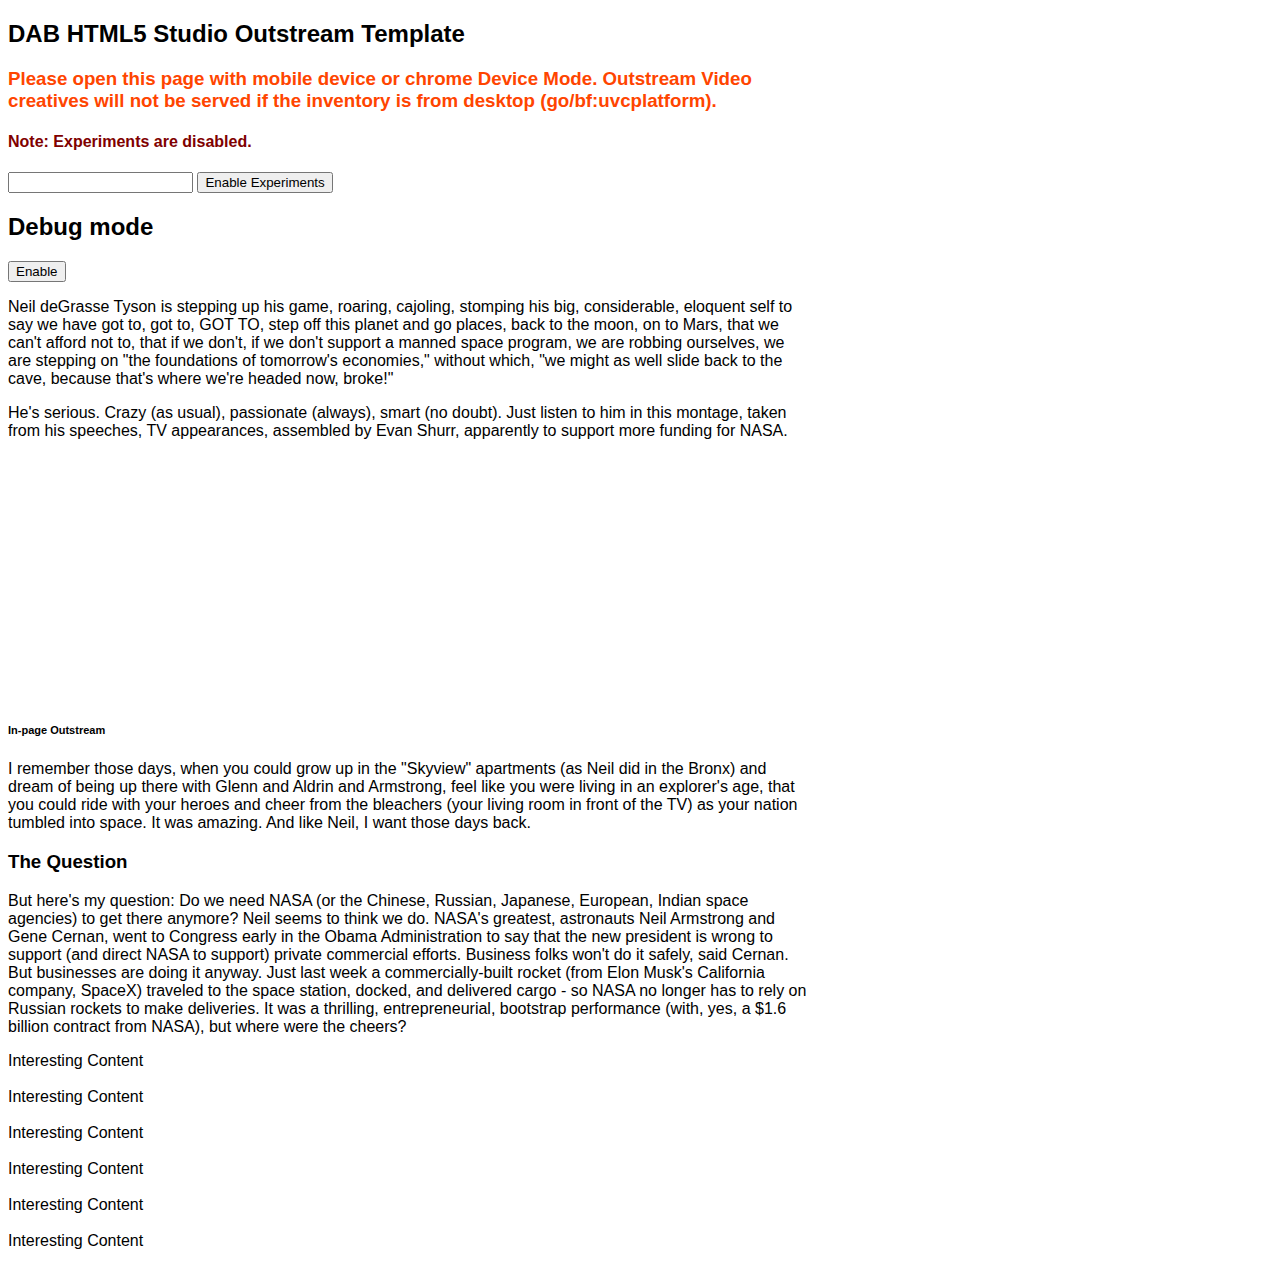
<file: demo-1/new-ux.html>
<!doctype html>
<html>

<head>
  <meta name="viewport" content="width=device-width">
  <style>
    body {
      font-family: "helvetica";
    }
    .testDesc {
      font-weight: bold;
      font-size: 11px;
    }

    .testContainer {
      width: 300px;
      height: 270px;
      overflow:hidden;
    }

    #content {
      max-width: 800px;
    }
  </style>
  <script src="//ajax.googleapis.com/ajax/libs/jquery/2.1.1/jquery.min.js"></script>
</head>

<body>
  <script>
    var matches = decodeURIComponent(document.location.search).
        match(/debug_experiment_id=((?:\d|,)*)/);
    var debugExperimentId = matches && matches.length > 1 && matches[1];
    var is_debug = getParameterByName('debug_mode') == 'true';

    function getParameterByName(name) {
      name = name.replace(/[\[]/, "\\[").replace(/[\]]/, "\\]");
      var regex = new RegExp("[\\?&]" + name + "=([^&#/]*)"),
          results = regex.exec(location.search);
      return results === null ? "" : decodeURIComponent(results[1].replace(/\+/g, " "));
    }

    function showAds(adGroups) {
      var url = 'ad-response';

      document.write('<scri' + 'pt src="' + url.replace('\'', '\'\'') + '"></scri' + 'pt>');
    }

    function getAbsolutePath(relativePath) {
      var pageUrl = document.location.protocol + '//' + document.location.host +
          document.location.pathname;
      return pageUrl.substr(0, pageUrl.lastIndexOf('/') + 1) + relativePath;
    }

    $(function() {
      $('#debug_experiment_id').val(debugExperimentId);
      if (debugExperimentId) {
        $('.hide-with-experiments').hide();
        $('.show-with-experiments').show();
      }

      if (is_debug) {
        $("#debug_mode").attr('value', 'false');
        $("#debug_button").text('Disable');
      } else {
        $("#debug_mode").attr('value', 'true');
        $("#debug_button").text('Enable');
      }
    });
  </script>

  <div id="content">
    <h2>DAB HTML5 Studio Outstream Template</h2>

    <h3 style="color:OrangeRed" class="hide-with-experiments">
      Please open this page with mobile device or chrome Device Mode. Outstream Video creatives will
      not be served if the inventory is from desktop (go/bf:uvcplatform).
    </h3>

    <h4 style="color:maroon" class="hide-with-experiments">
      Note: Experiments are disabled.
    </h4>
    <h4 style="display:none; color:Orange" class="show-with-experiments">
      Note: Experiments are enabled.
      <span style="display:none; font-size: 16px; color: #f8f8f8" class="show-with-experiments">
        For science!
      </span>
    </h4>
    <form method="GET" action="">
      <input type="text" value="" name="debug_experiment_id" id="debug_experiment_id" />
      <button type="submit">Enable Experiments</button>
    </form>
    <h2>Debug mode</h2>
    <form method="GET" action="">
      <input type="hidden" value="false" name="debug_mode" id="debug_mode" />
      <button type="submit" id='debug_button'>Enable</button>
    </form>

    <p>
      Neil deGrasse Tyson is stepping up his game, roaring,
      cajoling, stomping his big, considerable, eloquent self to
      say we have got to, got to, GOT TO, step off this planet and
      go places, back to the moon, on to Mars, that we can't afford
      not to, that if we don't, if we don't support a manned space
      program, we are robbing ourselves, we are stepping on "the
      foundations of tomorrow's economies," without which, "we
      might as well slide back to the cave, because that's where
      we're headed now, broke!"
    </p>

    <p>
      He's serious. Crazy (as usual), passionate (always), smart
      (no doubt). Just listen to him in this montage, taken from
      his speeches, TV appearances, assembled by Evan Shurr,
      apparently to support more funding for NASA.
    </p>

    <br>
    <div class="testContainer">
      <div style="width: 300px; height: 250px">
        <script type="text/javascript">
          google_ad_client = "ca-mongoogle"
          google_ad_width = "300";
          google_ad_height = "250";
          google_ad_format = "300x250_as";
          google_ad_output = "html";
          google_targeting = "site";
          google_page_url = "3pcerttesting.com/engagementads-html5-studio/dab-outstream-video-qa.html";
          google_language = "en";
          google_allow_expandable_ads = false;
        </script>
        <script>showAds(42378339096);</script>
      </div>
      <div class="testDesc">In-page Outstream</div>
    </div>

    <p>
      I remember those days, when you could grow up in the
      "Skyview" apartments (as Neil did in the Bronx) and dream of
      being up there with Glenn and Aldrin and Armstrong, feel like
      you were living in an explorer's age, that you could ride
      with your heroes and cheer from the bleachers (your living
      room in front of the TV) as your nation tumbled into space.
      It was amazing. And like Neil, I want those days back.
    </p>

    <h3>The Question</h3>

    <p>
      But here's my question: Do we need NASA (or the Chinese,
      Russian, Japanese, European, Indian space agencies) to get
      there anymore? Neil seems to think we do. NASA's greatest,
      astronauts Neil Armstrong and Gene Cernan, went to Congress
      early in the Obama Administration to say that the new president
      is wrong to support (and direct NASA to support) private
      commercial efforts. Business folks won't do it safely, said
      Cernan. But businesses are doing it anyway. Just last week a
      commercially-built rocket (from Elon Musk's California company,
      SpaceX) traveled to the space station, docked, and delivered
      cargo - so NASA no longer has to rely on Russian rockets to
      make deliveries. It was a thrilling, entrepreneurial, bootstrap
      performance (with, yes, a $1.6 billion contract from NASA),
      but where were the cheers?
    </p>

    Interesting Content
    <br/><br/>
    Interesting Content
    <br/><br/>
    Interesting Content
    <br/><br/>
    Interesting Content
    <br/><br/>
    Interesting Content
    <br/><br/>
    Interesting Content
    <br/><br/>
  </div>
</body>

</html>
</file>
<file: user_testing/style.css>
html {
	font-size: 10px;
}


body {
	font-family: 'Roboto Slab', serif;
	margin: 0;
	font-size: 1.5rem;
	background: white;
}

a {
	color: white;
	text-decoration: none;
}
h2.product {
    font-size: 1.5em;
}
h2 {
    font-weight: 700;
    margin: 1.2em 0 .1em;
}
.star-rating {
    display: inline-block;
    vertical-align: middle;
}
.star-size-first {
    width: 18px;
    height: 18px;
    padding-left: 0px;
    margin-left: 0px;
}
.star-size {
    width: 18px;
    height: 18px;
    padding-left: 0px;
    margin-left: -6px;
}
em.large {
    font-size: 16px;
}

p{
	margin: 10px 0;
}

ol, ul {
    margin-top: 0;
    margin-bottom: 10px;
    padding-left: 20px;
}

ol {
    display: block;
    list-style-type: decimal;
    -webkit-margin-before: 1em;
    -webkit-margin-after: 1em;
    -webkit-margin-start: 0px;
    -webkit-margin-end: 0px;
    -webkit-padding-start: 20px;
}

li strong {
    font-size: 1.25em;
}

strong {
    font-weight: 700;
}

li.sales {
    font-size: 16px;
    line-height: 28px;
    padding-left: 0em;
    margin-top: 16px;
}

li {
    display: list-item;
    text-align: -webkit-match-parent;
}

/**
 * Computer Tables
 */

table {  
    border-collapse: collapse;
    margin-bottom:3em;
}
tr {
  margin:0;
  padding:0;
}
td{
  padding:12px 0px 12px 6px;
  border:solid 1px rgba(33,33,33,.15);
  margin:0;
}
.tableFirst{
  width:50%;
  background-color:rgba(128,128,128,.15);
}
.tableSecond{
  width:auto;
}
.content-wrap {
	margin: 4em auto 0;
	max-width: 540px;
	display: -webkit-box;
	display: -webkit-flex;
	display: -ms-flexbox;
	display: flex;
	-webkit-box-orient: vertical;
	-webkit-box-direction: normal;
	-webkit-flex-direction: column;
	    -ms-flex-direction: column;
	        flex-direction: column;
}

.app-wrap > * {
	-webkit-box-flex: 1;
	-webkit-flex: 1 1 auto;
	    -ms-flex: 1 1 auto;
	        flex: 1 1 auto;
}

.content {
	padding: 20px;
	font-size: 16px;
    line-height: 24px;
    letter-spacing: 0px;
    line-height: 27px;
	font-weight: 500;
	color: #203042;
	-webkit-font-smoothing: antialiased;
	display: -webkit-box;
	display: -webkit-flex;
	display: -ms-flexbox;
	display: flex;
	-webkit-box-orient: vertical;
	-webkit-box-direction: normal;
	-webkit-flex-direction: column;
	    -ms-flex-direction: column;
	        flex-direction: column;
	overflow-x: hidden;
}
h1 {
	    font-weight: 700;
	    -webkit-margin-before: 0.67em;
    -webkit-margin-after: 0.67em;
    -webkit-margin-start: 0px;
    -webkit-margin-end: 0px;
    line-height: 1.1em;
}

.content > * {
	-webkit-box-flex: 1;
	-webkit-flex: 1 1;
	    -ms-flex: 1 1;
	        flex: 1 1;
	max-width: 100%;
}

.mouseTypeLink{
	font-size: 0.8em;
    color: rgba(33, 33, 33, .75);
    font-style: italic;
    text-decoration: none;
}
.mouseType {
    font-size: 0.8em;
    color: rgba(33, 33, 33, .75);
}
img{
	margin: .3em 0;
}
hr {
    margin-top: .5em;
    margin-bottom: .5em;
    border: 0;
    height: 1px;
    background-color: rgba(0, 0, 0, .12);
}



#header {
    position: fixed;
    top: 0;
    right: 0;
    left: 0;
    z-index: 999;
    transition: left 0.2s;
}
header {
    width: 100%;
    /* background: #1d1f20; */
    height: 10%;
    max-height: 60px;
    line-height: 60px;
}

.navTitle {
    font-family: 'Merriweather', serif;
    font-weight: 900;
    color: rgb(32,48,66);
}

.mui--text-title, h3 {
    font-weight: 600;
    font-size: 20px;
    line-height: 28px;
}


.mui--visible-xs-inline-block {
    display: inline-block!important;
    line-height: 56px;
}
.mui-appbar {
    background-color: #fff;
    box-shadow: 0px 3px 6px rgba(33,33,33,.2);
}

.mui--appbar-line-height {
    line-height: 56px;
}

.mui--appbar-min-height, .mui-appbar {
    min-height: 56px;
}
.mui--text-center {
    text-align: center!important;
}
.mui-container-fluid {
    box-sizing: border-box;
    margin-right: auto;
    margin-left: auto;
    padding-left: 20px;
    padding-right: 20px;
}

.userName {
   	line-height: 1em;
    font-weight: 500;
    font-size: .8em;
    margin-bottom: 1.5em;
}
.ads_header{
	/*max-height: 67px;*/
	width: 100%;
	  height: auto;
	  display: block;
}
.video_wrapper{
	width: 100%;
	/*position: relative;*/
}
.video{
	max-width: 100%;
}
</file>
<file: user_testing1/style.css>
html {
	font-size: 10px;
}


body {
	font-family: 'Roboto Slab', serif;
	margin: 0;
	font-size: 1.5rem;
	background: white;
}

a {
	color: white;
	text-decoration: none;
}
h2.product {
    font-size: 1.5em;
}
h2 {
    font-weight: 700;
    margin: 1.2em 0 .1em;
}
.star-rating {
    display: inline-block;
    vertical-align: middle;
}
.star-size-first {
    width: 18px;
    height: 18px;
    padding-left: 0px;
    margin-left: 0px;
}
.star-size {
    width: 18px;
    height: 18px;
    padding-left: 0px;
    margin-left: -6px;
}
em.large {
    font-size: 16px;
}

p{
	margin: 10px 0;
}

ol, ul {
    margin-top: 0;
    margin-bottom: 10px;
    padding-left: 20px;
}

ol {
    display: block;
    list-style-type: decimal;
    -webkit-margin-before: 1em;
    -webkit-margin-after: 1em;
    -webkit-margin-start: 0px;
    -webkit-margin-end: 0px;
    -webkit-padding-start: 20px;
}

li strong {
    font-size: 1.25em;
}

strong {
    font-weight: 700;
}

li.sales {
    font-size: 16px;
    line-height: 28px;
    padding-left: 0em;
    margin-top: 16px;
}

li {
    display: list-item;
    text-align: -webkit-match-parent;
}

/**
 * Computer Tables
 */

table {  
    border-collapse: collapse;
    margin-bottom:3em;
}
tr {
  margin:0;
  padding:0;
}
td{
  padding:12px 0px 12px 6px;
  border:solid 1px rgba(33,33,33,.15);
  margin:0;
}
.tableFirst{
  width:50%;
  background-color:rgba(128,128,128,.15);
}
.tableSecond{
  width:auto;
}
.content-wrap {
	margin: 4em auto 0;
	max-width: 540px;
	display: -webkit-box;
	display: -webkit-flex;
	display: -ms-flexbox;
	display: flex;
	-webkit-box-orient: vertical;
	-webkit-box-direction: normal;
	-webkit-flex-direction: column;
	    -ms-flex-direction: column;
	        flex-direction: column;
}

.app-wrap > * {
	-webkit-box-flex: 1;
	-webkit-flex: 1 1 auto;
	    -ms-flex: 1 1 auto;
	        flex: 1 1 auto;
}

.content {
	padding: 20px;
	font-size: 16px;
    line-height: 24px;
    letter-spacing: 0px;
    line-height: 27px;
	font-weight: 500;
	color: #203042;
	-webkit-font-smoothing: antialiased;
	display: -webkit-box;
	display: -webkit-flex;
	display: -ms-flexbox;
	display: flex;
	-webkit-box-orient: vertical;
	-webkit-box-direction: normal;
	-webkit-flex-direction: column;
	    -ms-flex-direction: column;
	        flex-direction: column;
	overflow-x: hidden;
}
h1 {
	    font-weight: 700;
	    -webkit-margin-before: 0.67em;
    -webkit-margin-after: 0.67em;
    -webkit-margin-start: 0px;
    -webkit-margin-end: 0px;
    line-height: 1.1em;
}

.content > * {
	-webkit-box-flex: 1;
	-webkit-flex: 1 1;
	    -ms-flex: 1 1;
	        flex: 1 1;
	max-width: 100%;
}

.mouseTypeLink{
	font-size: 0.8em;
    color: rgba(33, 33, 33, .75);
    font-style: italic;
    text-decoration: none;
}
.mouseType {
    font-size: 0.8em;
    color: rgba(33, 33, 33, .75);
}
img{
	margin: .3em 0;
}
hr {
    margin-top: .5em;
    margin-bottom: .5em;
    border: 0;
    height: 1px;
    background-color: rgba(0, 0, 0, .12);
}



#header {
    position: fixed;
    top: 0;
    right: 0;
    left: 0;
    z-index: 999;
    transition: left 0.2s;
}
header {
    width: 100%;
    /* background: #1d1f20; */
    height: 10%;
    max-height: 60px;
    line-height: 60px;
}

.navTitle {
    font-family: 'Merriweather', serif;
    font-weight: 900;
    color: rgb(32,48,66);
}

.mui--text-title, h3 {
    font-weight: 600;
    font-size: 20px;
    line-height: 28px;
}


.mui--visible-xs-inline-block {
    display: inline-block!important;
    line-height: 56px;
}
.mui-appbar {
    background-color: #fff;
    box-shadow: 0px 3px 6px rgba(33,33,33,.2);
}

.mui--appbar-line-height {
    line-height: 56px;
}

.mui--appbar-min-height, .mui-appbar {
    min-height: 56px;
}
.mui--text-center {
    text-align: center!important;
}
.mui-container-fluid {
    box-sizing: border-box;
    margin-right: auto;
    margin-left: auto;
    padding-left: 20px;
    padding-right: 20px;
}

.userName {
   	line-height: 1em;
    font-weight: 500;
    font-size: .8em;
    margin-bottom: 1.5em;
}
.ads_header{
	/*max-height: 67px;*/
	width: 100%;
	  height: auto;
	  display: block;
}
.video_wrapper{
	width: 100%;
	/*position: relative;*/
}
.video{
	max-width: 100%;
}
</file>
